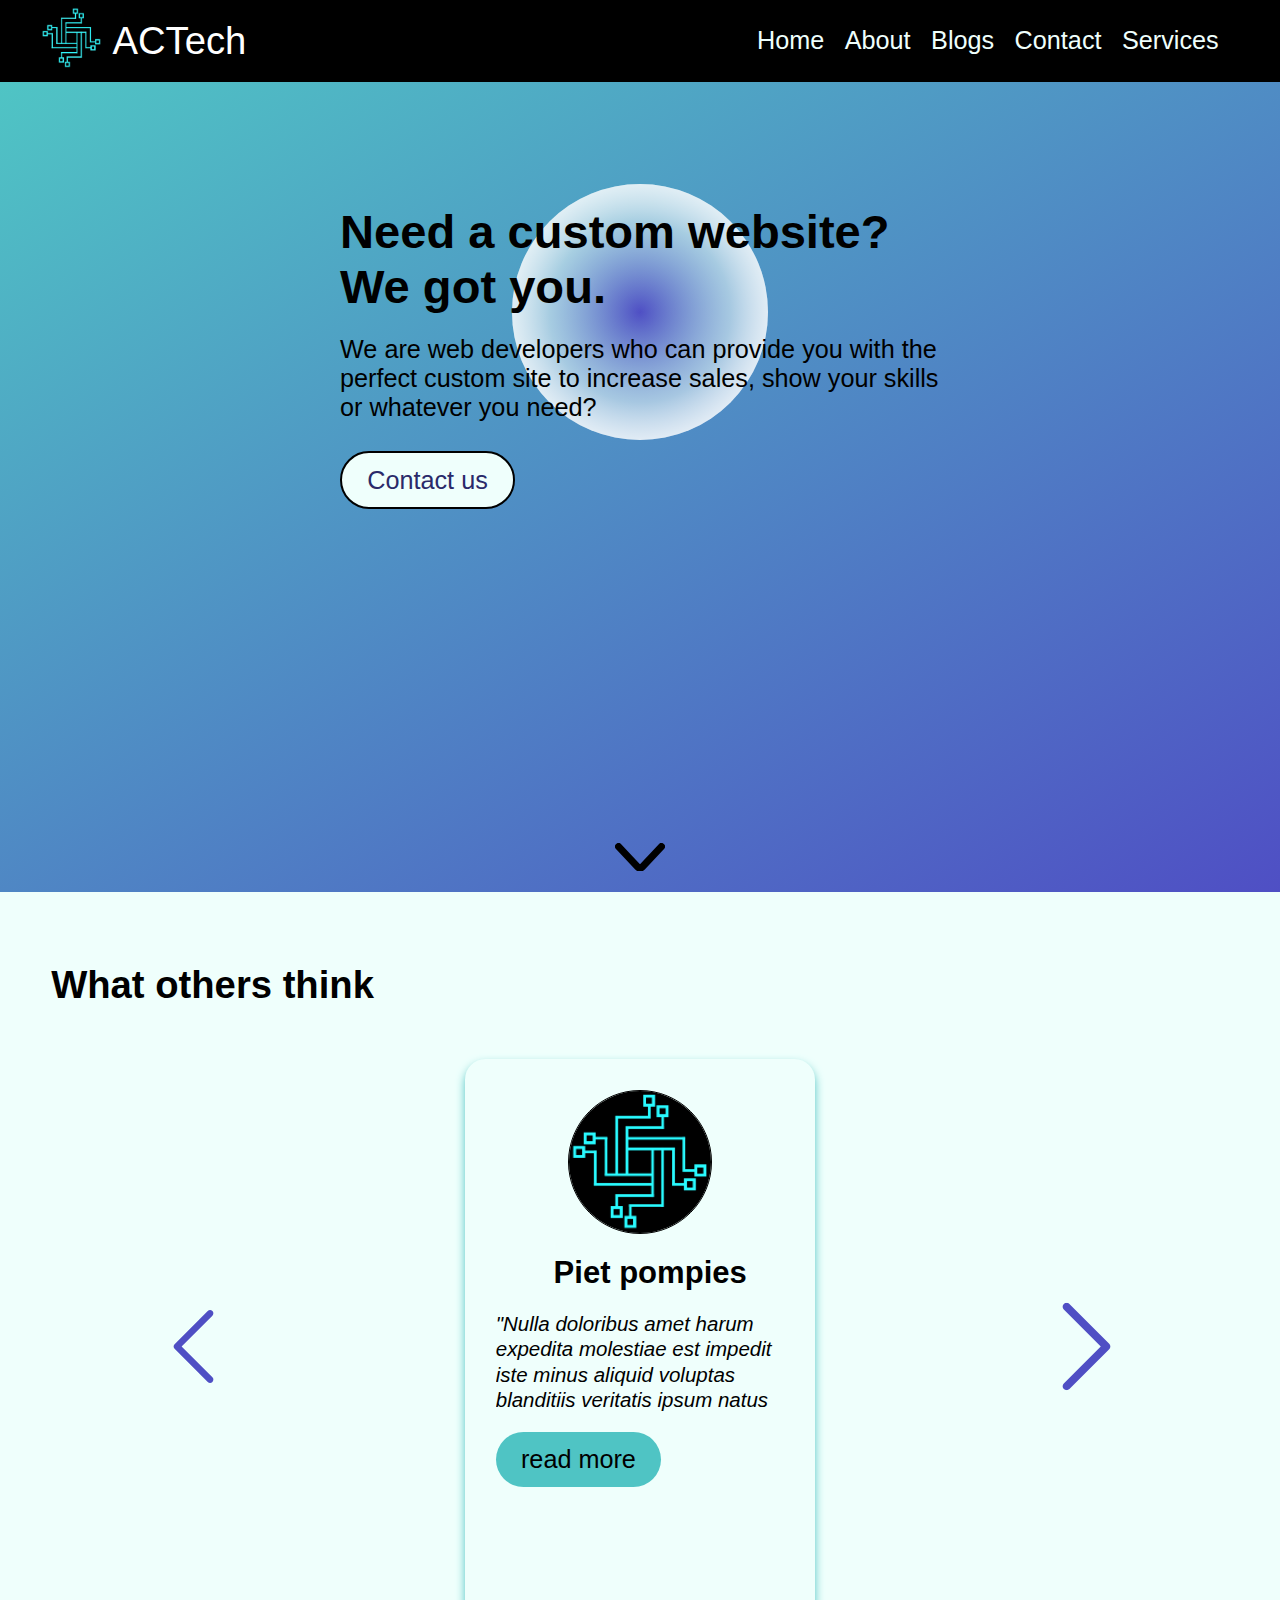
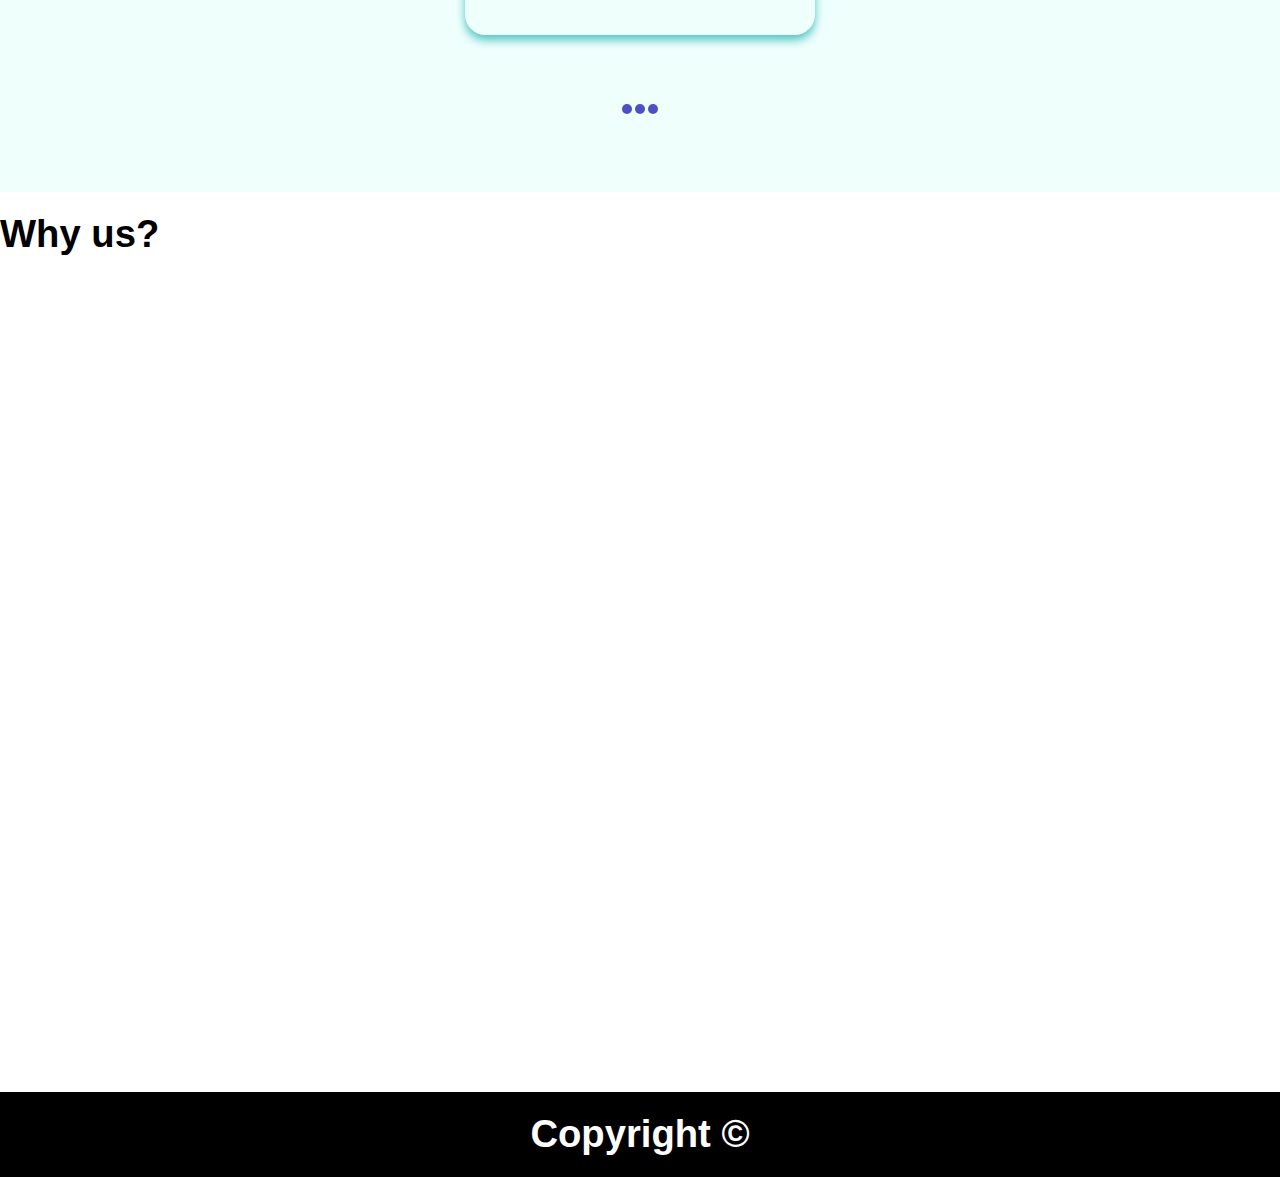
<file: index.html>
<!DOCTYPE html>
<html lang="en">
  <head>
    <meta charset="UTF-8" />
    <meta name="viewport" content="width=device-width, initial-scale=1.0" />
    <title>Home | ACTech</title>

    <!-- general styles and script -->
    <link rel="icon" href="./images/ACTech-logo.png" type="image/x-icon" />
    <link rel="stylesheet" href="./styles/styles.css" />
    <script src="./script/script.js" defer></script>

    <!-- menu-bar -->
    <link rel="stylesheet" href="./styles/menu-bar.css" />
    <script src="./script/menu-bar.js" defer></script>

    <!-- quickNav -->
    <link rel="stylesheet" href="./styles/quickNav.css" />

    <!-- index page -->
    <link rel="stylesheet" href="./styles/index.css" />
    <script src="./script/index.js" defer></script>
  </head>

  <body>
    <nav class="quickNav hide">
      <a href="index.html">
        <div>
          <svg fill="none" viewBox="0 0 20 20">
            <path
              d="m19.707 9.293-2-2-7-7a1 1 0 0 0-1.414 0l-7 7-2 2a1 1 0 0 0 1.414 1.414L2 10.414V18a2 2 0 0 0 2 2h3a1 1 0 0 0 1-1v-4a1 1 0 0 1 1-1h2a1 1 0 0 1 1 1v4a1 1 0 0 0 1 1h3a2 2 0 0 0 2-2v-7.586l.293.293a1 1 0 0 0 1.414-1.414Z"
            />
          </svg>
        </div>
      </a>
      <a href="about.html">
        <div>
          <svg fill="none" viewBox="0 0 448 512">
            <!-- Font Awesome Free 6.4.2 by @fontawesome - https://fontawesome.com License - https://fontawesome.com/license (Commercial License) Copyright 2023 Fonticons, Inc. -->
            <path
              d="M304 128a80 80 0 1 0 -160 0 80 80 0 1 0 160 0zM96 128a128 128 0 1 1 256 0A128 128 0 1 1 96 128zM49.3 464H398.7c-8.9-63.3-63.3-112-129-112H178.3c-65.7 0-120.1 48.7-129 112zM0 482.3C0 383.8 79.8 304 178.3 304h91.4C368.2 304 448 383.8 448 482.3c0 16.4-13.3 29.7-29.7 29.7H29.7C13.3 512 0 498.7 0 482.3z"
            />
          </svg>
        </div>
      </a>
      <a href="blogs.html">
        <div>
          <svg fill="none" viewBox="0 0 576 512">
            <!-- Font Awesome Free 6.4.2 by @fontawesome - https://fontawesome.com License - https://fontawesome.com/license (Commercial License) Copyright 2023 Fonticons, Inc. -->
            <path
              d="M0 64C0 28.7 28.7 0 64 0H224V128c0 17.7 14.3 32 32 32H384V285.7l-86.8 86.8c-10.3 10.3-17.5 23.1-21 37.2l-18.7 74.9c-2.3 9.2-1.8 18.8 1.3 27.5H64c-35.3 0-64-28.7-64-64V64zm384 64H256V0L384 128zM549.8 235.7l14.4 14.4c15.6 15.6 15.6 40.9 0 56.6l-29.4 29.4-71-71 29.4-29.4c15.6-15.6 40.9-15.6 56.6 0zM311.9 417L441.1 287.8l71 71L382.9 487.9c-4.1 4.1-9.2 7-14.9 8.4l-60.1 15c-5.5 1.4-11.2-.2-15.2-4.2s-5.6-9.7-4.2-15.2l15-60.1c1.4-5.6 4.3-10.8 8.4-14.9z"
            />
          </svg>
        </div>
      </a>
      <a href="contact.html">
        <div>
          <!-- Uploaded to: SVG Repo, www.svgrepo.com, Generator: SVG Repo Mixer Tools -->
          <svg viewBox="0 0 24 24">
            <path
              d="M8 11H8.01M12 11H12.01M16 11H16.01M21 20L17.6757 18.3378C17.4237 18.2118 17.2977 18.1488 17.1656 18.1044C17.0484 18.065 16.9277 18.0365 16.8052 18.0193C16.6672 18 16.5263 18 16.2446 18H6.2C5.07989 18 4.51984 18 4.09202 17.782C3.71569 17.5903 3.40973 17.2843 3.21799 16.908C3 16.4802 3 15.9201 3 14.8V7.2C3 6.07989 3 5.51984 3.21799 5.09202C3.40973 4.71569 3.71569 4.40973 4.09202 4.21799C4.51984 4 5.0799 4 6.2 4H17.8C18.9201 4 19.4802 4 19.908 4.21799C20.2843 4.40973 20.5903 4.71569 20.782 5.09202C21 5.51984 21 6.0799 21 7.2V20Z"
              stroke-width="2"
            />
          </svg>
        </div>
      </a>
      <a href="services.html">
        <div>
          <svg xmlns="http://www.w3.org/2000/svg" viewBox="0 0 640 512">
            <!--Font Awesome Free 6.5.1 by @fontawesome - https://fontawesome.com License - https://fontawesome.com/license/free Copyright 2024 Fonticons, Inc.-->
            <path
              d="M384 96V320H64L64 96H384zM64 32C28.7 32 0 60.7 0 96V320c0 35.3 28.7 64 64 64H181.3l-10.7 32H96c-17.7 0-32 14.3-32 32s14.3 32 32 32H352c17.7 0 32-14.3 32-32s-14.3-32-32-32H277.3l-10.7-32H384c35.3 0 64-28.7 64-64V96c0-35.3-28.7-64-64-64H64zm464 0c-26.5 0-48 21.5-48 48V432c0 26.5 21.5 48 48 48h64c26.5 0 48-21.5 48-48V80c0-26.5-21.5-48-48-48H528zm16 64h32c8.8 0 16 7.2 16 16s-7.2 16-16 16H544c-8.8 0-16-7.2-16-16s7.2-16 16-16zm-16 80c0-8.8 7.2-16 16-16h32c8.8 0 16 7.2 16 16s-7.2 16-16 16H544c-8.8 0-16-7.2-16-16zm32 160a32 32 0 1 1 0 64 32 32 0 1 1 0-64z"
            />
          </svg>
        </div>
      </a>
    </nav>

    <header>
      <div class="logo">
        <a href="index.html"
          ><img class="logo-img" src="images/ACTech-logo.png" alt="logo image"
        /></a>
        <div class="logo-text">ACTech</div>
      </div>

      <nav class="nav">
        <ul>
          <li>
            <a href="index.html"> Home </a>
          </li>
          <li>
            <a href="about.html"> About </a>
          </li>
          <li>
            <a href="blogs.html"> Blogs </a>
          </li>
          <li>
            <a href="contact.html"> Contact </a>
          </li>
          <li>
            <a href="services.html"> Services </a>
          </li>
        </ul>
      </nav>

      <nav class="menu">
        <div class="menu-bar">
          <div class="menu-bar-line"></div>
          <div class="menu-bar-line"></div>
          <div class="menu-bar-line"></div>
        </div>

        <ul>
          <li>
            <a href="index.html"> <div>Home</div> </a>
          </li>
          <li>
            <a href="about.html"> <div>About</div> </a>
          </li>
          <li>
            <a href="blogs.html"> <div>Blogs</div> </a>
          </li>
          <li>
            <a href="contact.html"> <div>Contact</div></a>
          </li>
          <li>
            <a href="services.html"> <div>Services</div></a>
          </li>
        </ul>
      </nav>
    </header>

    <section class="main-hero">
      <div class="left-circle circle"></div>
      <div class="right-circle circle"></div>

      <div class="container">
        <h1>
          Need a custom website? <br />
          We got you.
        </h1>

        <p>
          We are web developers who can provide you with the perfect custom site
          to increase sales, show your skills or whatever you need?
        </p>

        <br />
        <a href="contact.html"
          ><div class="link-1 pill" href="contact.html">Contact us</div></a
        >
      </div>

      <svg class="arrow-down" aria-hidden="true" fill="none" viewBox="0 0 14 8">
        <path
          stroke-linecap="round"
          stroke-width="2"
          d="m1 1 5.326 5.7a.909.909 0 0 0 1.348 0L13 1"
        />
      </svg>
    </section>

    <section class="testimonials">
      <h2>What others think</h2>

      <div class="slider">
        <svg
          class="slider-arrow slider-arrow-left"
          viewBox="-33 -33 396.00 396.00"
        >
          <g>
            <path
              d="M250.606,154.389l-150-149.996c-5.857-5.858-15.355-5.858-21.213,0.001 c-5.857,5.858-5.857,15.355,0.001,21.213l139.393,139.39L79.393,304.394c-5.857,5.858-5.857,15.355,0.001,21.213 C82.322,328.536,86.161,330,90,330s7.678-1.464,10.607-4.394l149.999-150.004c2.814-2.813,4.394-6.628,4.394-10.606 C255,161.018,253.42,157.202,250.606,154.389z"
            ></path>
          </g>
        </svg>

        <div class="container">
          <div class="testimonial" data-testimonial-num="0">
            <div class="profile-pic-container">
              <img
                src="./images/ACTech-logo.jpg"
                alt="profile picture"
                class="profile-pic"
              />
            </div>
            <h3 class="fullname">Piet pompies</h3>
            <p class="description">
              "Nulla doloribus amet harum expedita molestiae est impedit iste
              minus aliquid voluptas blanditiis veritatis ipsum natus magnam ut
              vitae."
            </p>
            <button class="read-more pill">read more</button>
          </div>

          <div class="testimonial" data-testimonial-num="1">
            <div class="profile-pic-container">
              <img
                src="./images/ACTech-logo.jpg"
                alt="profile picture"
                class="profile-pic"
              />
            </div>
            <h3 class="fullname">John Doe</h3>
            <p class="description">
              "Nulla doloribus amet harum expedita molestiae est impedit iste
              minus aliquid voluptas blanditiis veritatis ipsum natus magnam ut
              vitae."
            </p>
            <button class="read-more pill">read more</button>
          </div>

          <div class="testimonial" data-testimonial-num="2">
            <div class="profile-pic-container">
              <img
                src="./images/ACTech-logo.jpg"
                alt="profile picture"
                class="profile-pic"
              />
            </div>
            <h3 class="fullname">John Doe</h3>
            <p class="description">
              "Nulla doloribus amet harum expedita molestiae est impedit iste
              minus aliquid voluptas blanditiis veritatis ipsum natus magnam ut
              vitae."
            </p>
            <button class="read-more pill">read more</button>
          </div>
        </div>

        <svg
          class="slider-arrow slider-arrow-right"
          viewBox="0 0 330.00 330.00"
        >
          <g>
            <path
              d="M250.606,154.389l-150-149.996c-5.857-5.858-15.355-5.858-21.213,0.001 c-5.857,5.858-5.857,15.355,0.001,21.213l139.393,139.39L79.393,304.394c-5.857,5.858-5.857,15.355,0.001,21.213 C82.322,328.536,86.161,330,90,330s7.678-1.464,10.607-4.394l149.999-150.004c2.814-2.813,4.394-6.628,4.394-10.606 C255,161.018,253.42,157.202,250.606,154.389z"
            ></path>
          </g>
        </svg>
      </div>

      <div class="dots">
        <div class="dot" data-testimonial-num="0"></div>
        <div class="dot" data-testimonial-num="1"></div>
        <div class="dot" data-testimonial-num="2"></div>
      </div>
    </section>

    <section class="reason">
      <h2>Why us?</h2>
    </section>

    <!-- <section class="projects" id="projects">
      <div class="projects-title-card">
        <h2>Projects</h2>
      </div>

      <div class="projects-container">
        <div class="project"></div>
        <div class="project"></div>
        <div class="project"></div>
        <div class="project"></div>
      </div>
    </section> -->

    <footer class="footer">
      <h2>Copyright &copy;</h2>
    </footer>
  </body>
</html>
</file>
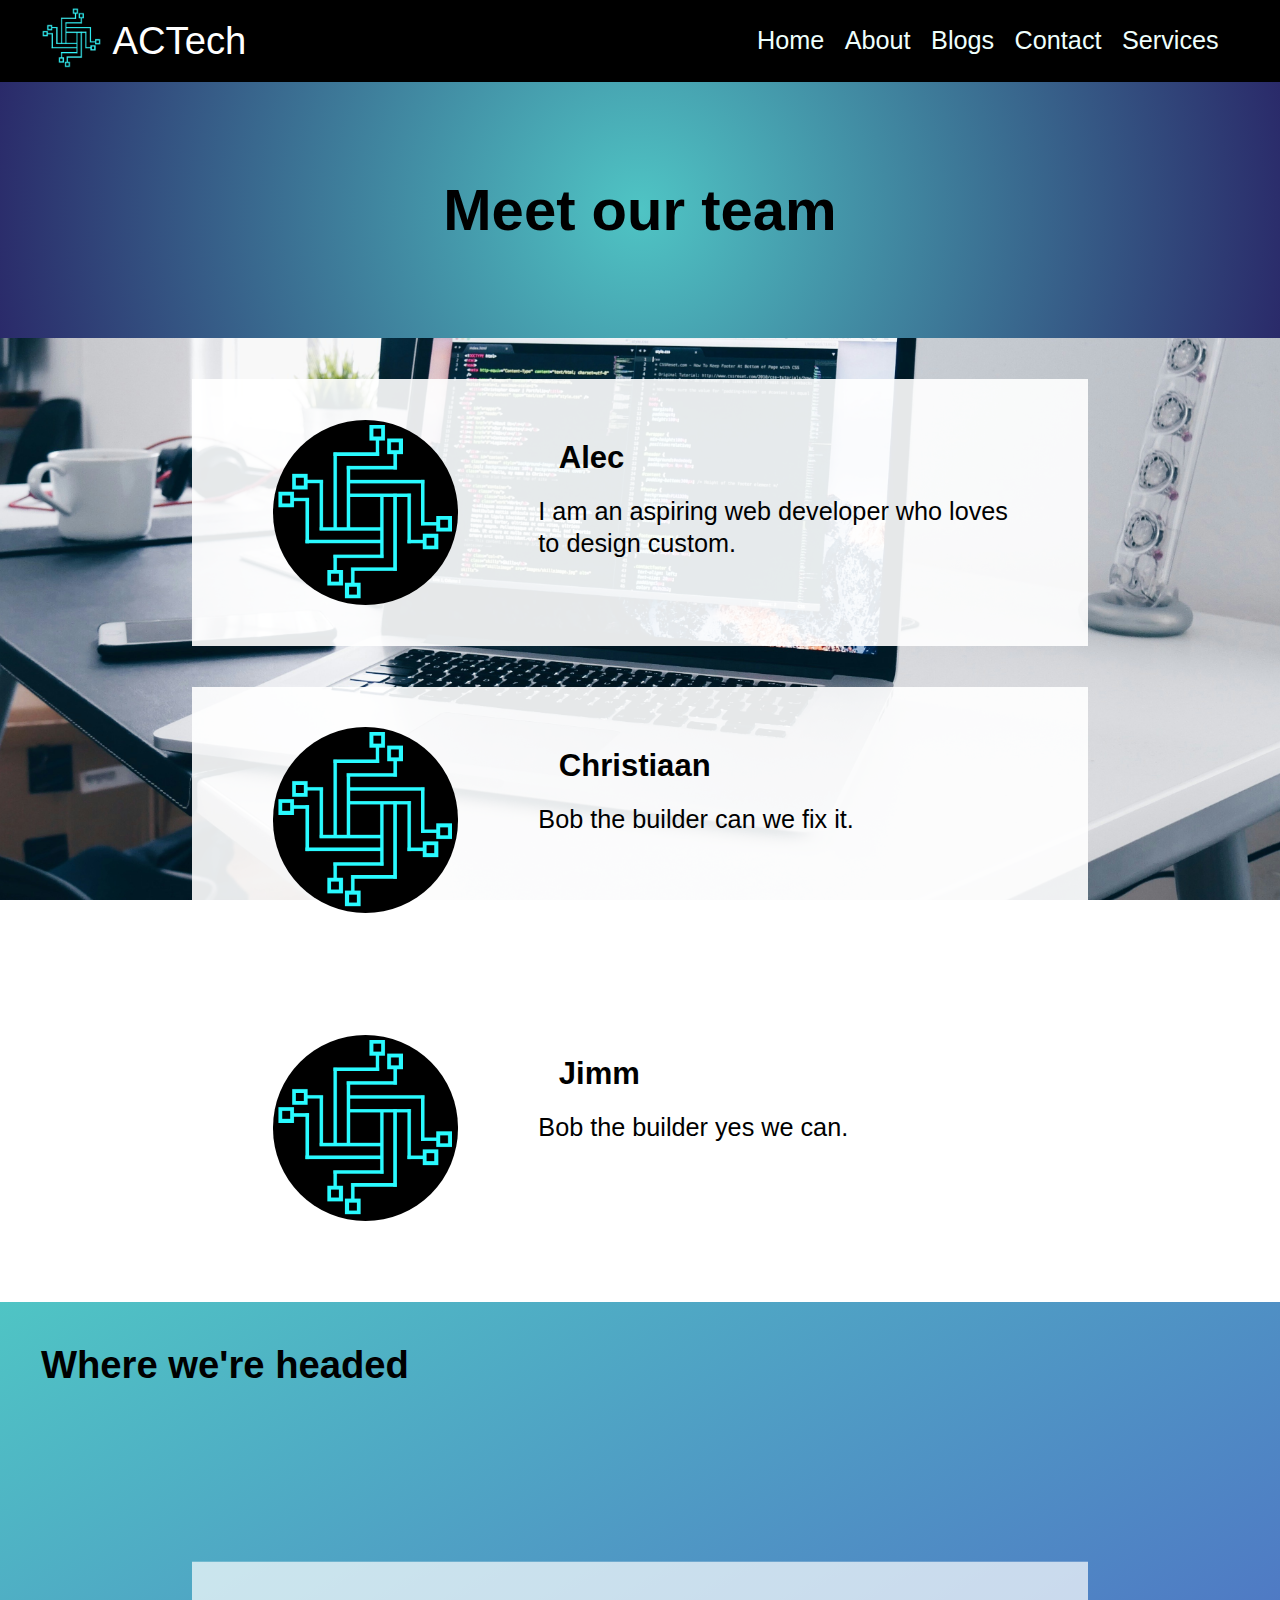
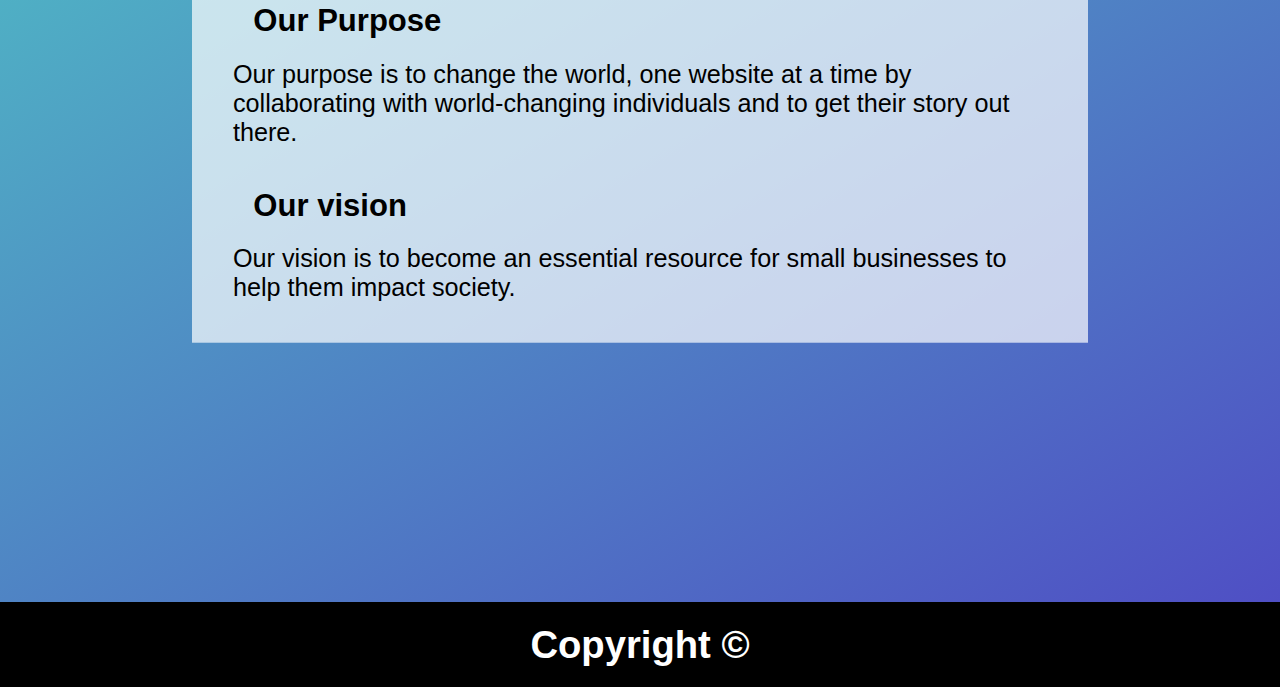
<file: about.html>
<!DOCTYPE html>
<html lang="en">
  <head>
    <meta charset="UTF-8" />
    <meta name="viewport" content="width=device-width, initial-scale=1.0" />
    <title>About us | ACTech</title>

    <!-- general styles and script -->
    <link rel="icon" href="./images/ACTech-logo.png" type="image/x-icon" />
    <link rel="stylesheet" href="styles/styles.css" />
    <script src="script/script.js" defer></script>

    <!-- menu-bar -->
    <link rel="stylesheet" href="/styles/menu-bar.css" />
    <script src="/script/menu-bar.js" defer></script>

    <!-- alt-hero -->
    <link rel="stylesheet" href="./styles/alt-hero.css" />

    <!-- quickNav -->
    <link rel="stylesheet" href="./styles/quickNav.css" />

    <!-- about page -->
    <link rel="stylesheet" href="./styles/about.css" />
    <!-- <script src="./script/about.js" defer></script> -->
  </head>

  <body>
    <nav class="quickNav hide">
      <a href="index.html">
        <div>
          <svg fill="none" viewBox="0 0 20 20">
            <path
              d="m19.707 9.293-2-2-7-7a1 1 0 0 0-1.414 0l-7 7-2 2a1 1 0 0 0 1.414 1.414L2 10.414V18a2 2 0 0 0 2 2h3a1 1 0 0 0 1-1v-4a1 1 0 0 1 1-1h2a1 1 0 0 1 1 1v4a1 1 0 0 0 1 1h3a2 2 0 0 0 2-2v-7.586l.293.293a1 1 0 0 0 1.414-1.414Z"
            />
          </svg>
        </div>
      </a>
      <a href="about.html">
        <div>
          <svg fill="none" viewBox="0 0 448 512">
            <!-- Font Awesome Free 6.4.2 by @fontawesome - https://fontawesome.com License - https://fontawesome.com/license (Commercial License) Copyright 2023 Fonticons, Inc. -->
            <path
              d="M304 128a80 80 0 1 0 -160 0 80 80 0 1 0 160 0zM96 128a128 128 0 1 1 256 0A128 128 0 1 1 96 128zM49.3 464H398.7c-8.9-63.3-63.3-112-129-112H178.3c-65.7 0-120.1 48.7-129 112zM0 482.3C0 383.8 79.8 304 178.3 304h91.4C368.2 304 448 383.8 448 482.3c0 16.4-13.3 29.7-29.7 29.7H29.7C13.3 512 0 498.7 0 482.3z"
            />
          </svg>
        </div>
      </a>
      <a href="blogs.html">
        <div>
          <svg fill="none" viewBox="0 0 576 512">
            <!-- Font Awesome Free 6.4.2 by @fontawesome - https://fontawesome.com License - https://fontawesome.com/license (Commercial License) Copyright 2023 Fonticons, Inc. -->
            <path
              d="M0 64C0 28.7 28.7 0 64 0H224V128c0 17.7 14.3 32 32 32H384V285.7l-86.8 86.8c-10.3 10.3-17.5 23.1-21 37.2l-18.7 74.9c-2.3 9.2-1.8 18.8 1.3 27.5H64c-35.3 0-64-28.7-64-64V64zm384 64H256V0L384 128zM549.8 235.7l14.4 14.4c15.6 15.6 15.6 40.9 0 56.6l-29.4 29.4-71-71 29.4-29.4c15.6-15.6 40.9-15.6 56.6 0zM311.9 417L441.1 287.8l71 71L382.9 487.9c-4.1 4.1-9.2 7-14.9 8.4l-60.1 15c-5.5 1.4-11.2-.2-15.2-4.2s-5.6-9.7-4.2-15.2l15-60.1c1.4-5.6 4.3-10.8 8.4-14.9z"
            />
          </svg>
        </div>
      </a>
      <a href="contact.html">
        <div>
          <!-- Uploaded to: SVG Repo, www.svgrepo.com, Generator: SVG Repo Mixer Tools -->
          <svg viewBox="0 0 24 24">
            <path
              d="M8 11H8.01M12 11H12.01M16 11H16.01M21 20L17.6757 18.3378C17.4237 18.2118 17.2977 18.1488 17.1656 18.1044C17.0484 18.065 16.9277 18.0365 16.8052 18.0193C16.6672 18 16.5263 18 16.2446 18H6.2C5.07989 18 4.51984 18 4.09202 17.782C3.71569 17.5903 3.40973 17.2843 3.21799 16.908C3 16.4802 3 15.9201 3 14.8V7.2C3 6.07989 3 5.51984 3.21799 5.09202C3.40973 4.71569 3.71569 4.40973 4.09202 4.21799C4.51984 4 5.0799 4 6.2 4H17.8C18.9201 4 19.4802 4 19.908 4.21799C20.2843 4.40973 20.5903 4.71569 20.782 5.09202C21 5.51984 21 6.0799 21 7.2V20Z"
              stroke-width="2"
            />
          </svg>
        </div>
      </a>
      <a href="services.html">
        <div>
          <svg xmlns="http://www.w3.org/2000/svg" viewBox="0 0 640 512">
            <!--Font Awesome Free 6.5.1 by @fontawesome - https://fontawesome.com License - https://fontawesome.com/license/free Copyright 2024 Fonticons, Inc.-->
            <path
              d="M384 96V320H64L64 96H384zM64 32C28.7 32 0 60.7 0 96V320c0 35.3 28.7 64 64 64H181.3l-10.7 32H96c-17.7 0-32 14.3-32 32s14.3 32 32 32H352c17.7 0 32-14.3 32-32s-14.3-32-32-32H277.3l-10.7-32H384c35.3 0 64-28.7 64-64V96c0-35.3-28.7-64-64-64H64zm464 0c-26.5 0-48 21.5-48 48V432c0 26.5 21.5 48 48 48h64c26.5 0 48-21.5 48-48V80c0-26.5-21.5-48-48-48H528zm16 64h32c8.8 0 16 7.2 16 16s-7.2 16-16 16H544c-8.8 0-16-7.2-16-16s7.2-16 16-16zm-16 80c0-8.8 7.2-16 16-16h32c8.8 0 16 7.2 16 16s-7.2 16-16 16H544c-8.8 0-16-7.2-16-16zm32 160a32 32 0 1 1 0 64 32 32 0 1 1 0-64z"
            />
          </svg>
        </div>
      </a>
    </nav>

    <header>
      <div class="logo">
        <a href="index.html"
          ><img class="logo-img" src="images/ACTech-logo.png" alt="logo image"
        /></a>
        <div class="logo-text">ACTech</div>
      </div>

      <nav class="nav">
        <ul>
          <li>
            <a href="index.html"> Home </a>
          </li>
          <li>
            <a href="about.html"> About </a>
          </li>
          <li>
            <a href="blogs.html"> Blogs </a>
          </li>
          <li>
            <a href="contact.html"> Contact </a>
          </li>
          <li>
            <a href="services.html"> Services </a>
          </li>
        </ul>
      </nav>

      <nav class="menu">
        <div class="menu-bar">
          <div class="menu-bar-line"></div>
          <div class="menu-bar-line"></div>
          <div class="menu-bar-line"></div>
        </div>

        <ul>
          <li>
            <a href="index.html"> <div>Home</div> </a>
          </li>
          <li>
            <a href="about.html"> <div>About</div> </a>
          </li>
          <li>
            <a href="blogs.html"> <div>Blogs</div> </a>
          </li>
          <li>
            <a href="contact.html"> <div>Contact</div></a>
          </li>
          <li>
            <a href="services.html"> <div>Services</div></a>
          </li>
        </ul>
      </nav>
    </header>

    <section class="alt-hero">
      <h1>Meet our team</h1>
    </section>

    <section class="profiles">
      <div class="profiles-container">
        <div class="profile-item">
          <div class="profile-pic">
            <img src="./images/ACTech-logo.jpg" alt="Profile Picture" />
          </div>

          <div class="profile-text">
            <h3>Alec</h3>
            <p>I am an aspiring web developer who loves to design custom.</p>
          </div>
        </div>
        <div class="profile-item">
          <div class="profile-pic">
            <img src="./images/ACTech-logo.jpg" alt="Profile Picture" />
          </div>

          <div class="profile-text">
            <h3>Christiaan</h3>
            <p>Bob the builder can we fix it.</p>
          </div>
        </div>
        <div class="profile-item">
          <div class="profile-pic">
            <img src="./images/ACTech-logo.jpg" alt="Profile Picture" />
          </div>

          <div class="profile-text">
            <h3>Jimm</h3>
            <p>Bob the builder yes we can.</p>
          </div>
        </div>
      </div>

      <!-- <div class="ball"></div>

      <svg viewBox="0 0 482 372" class="blob1-container">
        <path
          class="profiles-blob-bottom-left"
          d="M116 25C93 9.16323 27 -16 1 17V371H481C481 371 475.635 341.158 469 330C451.56 300.675 425 309 396 282C367 255 361 204 347 178C333 152 325 139 292 129C259 119 252 134 205 107C158 80 139 40.8367 116 25Z"
        />
      </svg> -->
    </section>

    <section class="mission">
      <h2 class="section-header">Where we're headed</h2>

      <div class="container">
        <div class="mission-item">
          <h3>Our Purpose</h3>

          <p>
            Our purpose is to change the world, one website at a time by
            collaborating with world-changing individuals and to get their story
            out there.
          </p>
        </div>

        <div class="mission-item">
          <h3>Our vision</h3>

          <p>
            Our vision is to become an essential resource for small businesses
            to help them impact society.
          </p>
        </div>
      </div>
    </section>

    <footer class="footer">
      <h2>Copyright &copy;</h2>
    </footer>
  </body>
</html>
</file>
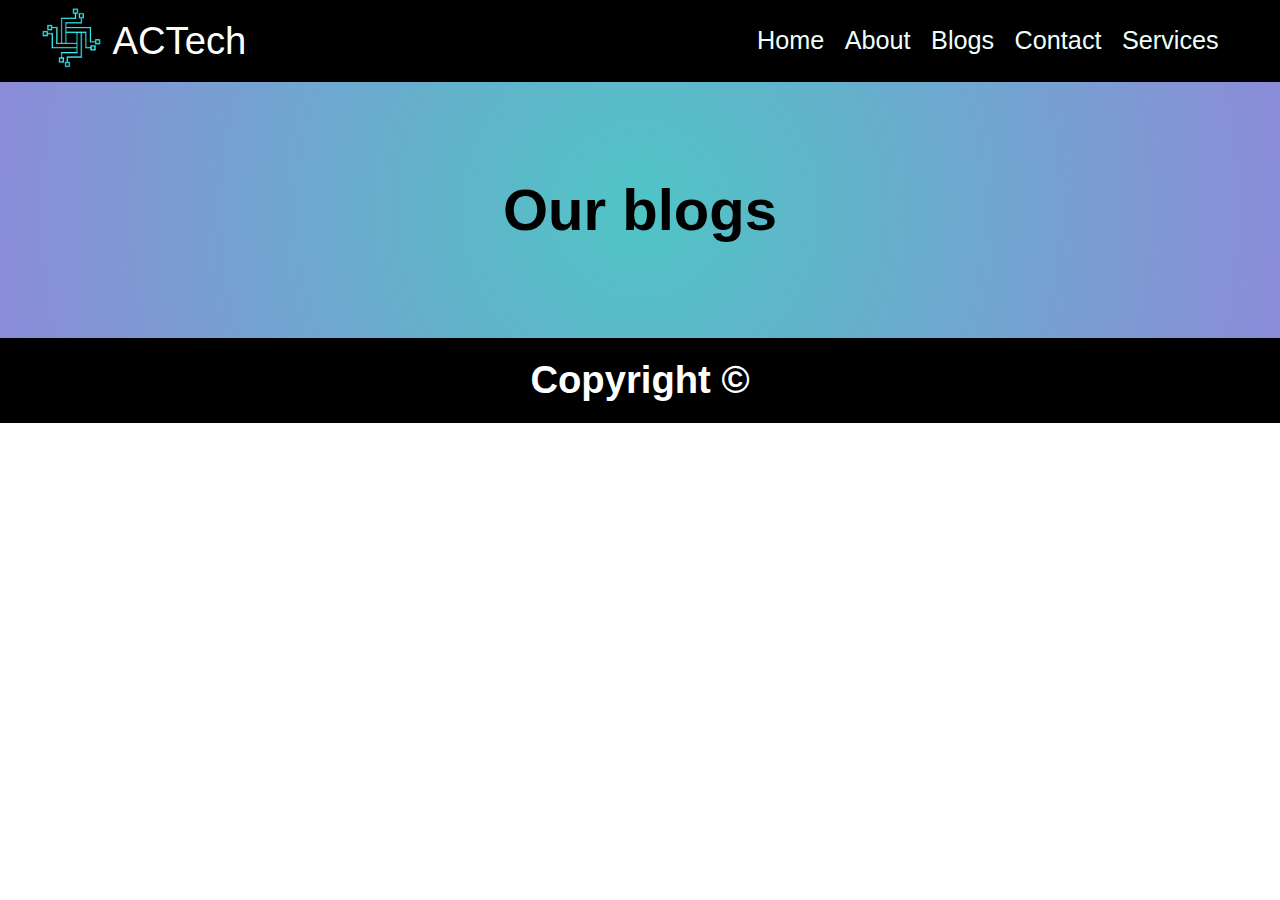
<file: blogs.html>
<!DOCTYPE html>
<html lang="en">
  <head>
    <meta charset="UTF-8" />
    <meta name="viewport" content="width=device-width, initial-scale=1.0" />
    <title>Blogs | ACTech</title>

    <!-- general styles and script -->
    <link rel="icon" href="./images/ACTech-logo.png" type="image/x-icon" />
    <link rel="stylesheet" href="styles/styles.css" />
    <script src="script/script.js" defer></script>

    <!-- menu-bar -->
    <link rel="stylesheet" href="./styles/menu-bar.css" />
    <script src="./script/menu-bar.js" defer></script>

    <!-- alt-hero -->
    <link rel="stylesheet" href="./styles/alt-hero.css" />

    <!-- quickNav -->
    <link rel="stylesheet" href="./styles/quickNav.css" />

    <!-- blogs page -->
    <link rel="stylesheet" href="./styles/blogs.css" />
    <!-- <script src="./script/blogs.js" defer></script> -->
  </head>

  <body>
    <nav class="quickNav hide">
      <a href="index.html">
        <div>
          <svg fill="none" viewBox="0 0 20 20">
            <path
              d="m19.707 9.293-2-2-7-7a1 1 0 0 0-1.414 0l-7 7-2 2a1 1 0 0 0 1.414 1.414L2 10.414V18a2 2 0 0 0 2 2h3a1 1 0 0 0 1-1v-4a1 1 0 0 1 1-1h2a1 1 0 0 1 1 1v4a1 1 0 0 0 1 1h3a2 2 0 0 0 2-2v-7.586l.293.293a1 1 0 0 0 1.414-1.414Z"
            />
          </svg>
        </div>
      </a>
      <a href="about.html">
        <div>
          <svg fill="none" viewBox="0 0 448 512">
            <!-- Font Awesome Free 6.4.2 by @fontawesome - https://fontawesome.com License - https://fontawesome.com/license (Commercial License) Copyright 2023 Fonticons, Inc. -->
            <path
              d="M304 128a80 80 0 1 0 -160 0 80 80 0 1 0 160 0zM96 128a128 128 0 1 1 256 0A128 128 0 1 1 96 128zM49.3 464H398.7c-8.9-63.3-63.3-112-129-112H178.3c-65.7 0-120.1 48.7-129 112zM0 482.3C0 383.8 79.8 304 178.3 304h91.4C368.2 304 448 383.8 448 482.3c0 16.4-13.3 29.7-29.7 29.7H29.7C13.3 512 0 498.7 0 482.3z"
            />
          </svg>
        </div>
      </a>
      <a href="blogs.html">
        <div>
          <svg fill="none" viewBox="0 0 576 512">
            <!-- Font Awesome Free 6.4.2 by @fontawesome - https://fontawesome.com License - https://fontawesome.com/license (Commercial License) Copyright 2023 Fonticons, Inc. -->
            <path
              d="M0 64C0 28.7 28.7 0 64 0H224V128c0 17.7 14.3 32 32 32H384V285.7l-86.8 86.8c-10.3 10.3-17.5 23.1-21 37.2l-18.7 74.9c-2.3 9.2-1.8 18.8 1.3 27.5H64c-35.3 0-64-28.7-64-64V64zm384 64H256V0L384 128zM549.8 235.7l14.4 14.4c15.6 15.6 15.6 40.9 0 56.6l-29.4 29.4-71-71 29.4-29.4c15.6-15.6 40.9-15.6 56.6 0zM311.9 417L441.1 287.8l71 71L382.9 487.9c-4.1 4.1-9.2 7-14.9 8.4l-60.1 15c-5.5 1.4-11.2-.2-15.2-4.2s-5.6-9.7-4.2-15.2l15-60.1c1.4-5.6 4.3-10.8 8.4-14.9z"
            />
          </svg>
        </div>
      </a>
      <a href="contact.html">
        <div>
          <!-- Uploaded to: SVG Repo, www.svgrepo.com, Generator: SVG Repo Mixer Tools -->
          <svg viewBox="0 0 24 24">
            <path
              d="M8 11H8.01M12 11H12.01M16 11H16.01M21 20L17.6757 18.3378C17.4237 18.2118 17.2977 18.1488 17.1656 18.1044C17.0484 18.065 16.9277 18.0365 16.8052 18.0193C16.6672 18 16.5263 18 16.2446 18H6.2C5.07989 18 4.51984 18 4.09202 17.782C3.71569 17.5903 3.40973 17.2843 3.21799 16.908C3 16.4802 3 15.9201 3 14.8V7.2C3 6.07989 3 5.51984 3.21799 5.09202C3.40973 4.71569 3.71569 4.40973 4.09202 4.21799C4.51984 4 5.0799 4 6.2 4H17.8C18.9201 4 19.4802 4 19.908 4.21799C20.2843 4.40973 20.5903 4.71569 20.782 5.09202C21 5.51984 21 6.0799 21 7.2V20Z"
              stroke-width="2"
            />
          </svg>
        </div>
      </a>
      <a href="services.html">
        <div>
          <svg xmlns="http://www.w3.org/2000/svg" viewBox="0 0 640 512">
            <!--Font Awesome Free 6.5.1 by @fontawesome - https://fontawesome.com License - https://fontawesome.com/license/free Copyright 2024 Fonticons, Inc.-->
            <path
              d="M384 96V320H64L64 96H384zM64 32C28.7 32 0 60.7 0 96V320c0 35.3 28.7 64 64 64H181.3l-10.7 32H96c-17.7 0-32 14.3-32 32s14.3 32 32 32H352c17.7 0 32-14.3 32-32s-14.3-32-32-32H277.3l-10.7-32H384c35.3 0 64-28.7 64-64V96c0-35.3-28.7-64-64-64H64zm464 0c-26.5 0-48 21.5-48 48V432c0 26.5 21.5 48 48 48h64c26.5 0 48-21.5 48-48V80c0-26.5-21.5-48-48-48H528zm16 64h32c8.8 0 16 7.2 16 16s-7.2 16-16 16H544c-8.8 0-16-7.2-16-16s7.2-16 16-16zm-16 80c0-8.8 7.2-16 16-16h32c8.8 0 16 7.2 16 16s-7.2 16-16 16H544c-8.8 0-16-7.2-16-16zm32 160a32 32 0 1 1 0 64 32 32 0 1 1 0-64z"
            />
          </svg>
        </div>
      </a>
    </nav>

    <header>
      <div class="logo">
        <a href="index.html"
          ><img class="logo-img" src="images/ACTech-logo.png" alt="logo image"
        /></a>
        <div class="logo-text">ACTech</div>
      </div>

      <nav class="nav">
        <ul>
          <li>
            <a href="index.html"> Home </a>
          </li>
          <li>
            <a href="about.html"> About </a>
          </li>
          <li>
            <a href="blogs.html"> Blogs </a>
          </li>
          <li>
            <a href="contact.html"> Contact </a>
          </li>
          <li>
            <a href="services.html"> Services </a>
          </li>
        </ul>
      </nav>

      <nav class="menu">
        <div class="menu-bar">
          <div class="menu-bar-line"></div>
          <div class="menu-bar-line"></div>
          <div class="menu-bar-line"></div>
        </div>

        <ul>
          <li>
            <a href="index.html"> <div>Home</div> </a>
          </li>
          <li>
            <a href="about.html"> <div>About</div> </a>
          </li>
          <li>
            <a href="blogs.html"> <div>Blogs</div> </a>
          </li>
          <li>
            <a href="contact.html"> <div>Contact</div></a>
          </li>
          <li>
            <a href="services.html"> <div>Services</div></a>
          </li>
        </ul>
      </nav>
    </header>

    <section class="alt-hero">
      <h1>Our blogs</h1>
    </section>

    <footer class="footer">
      <h2>Copyright &copy;</h2>
    </footer>
  </body>
</html>
</file>
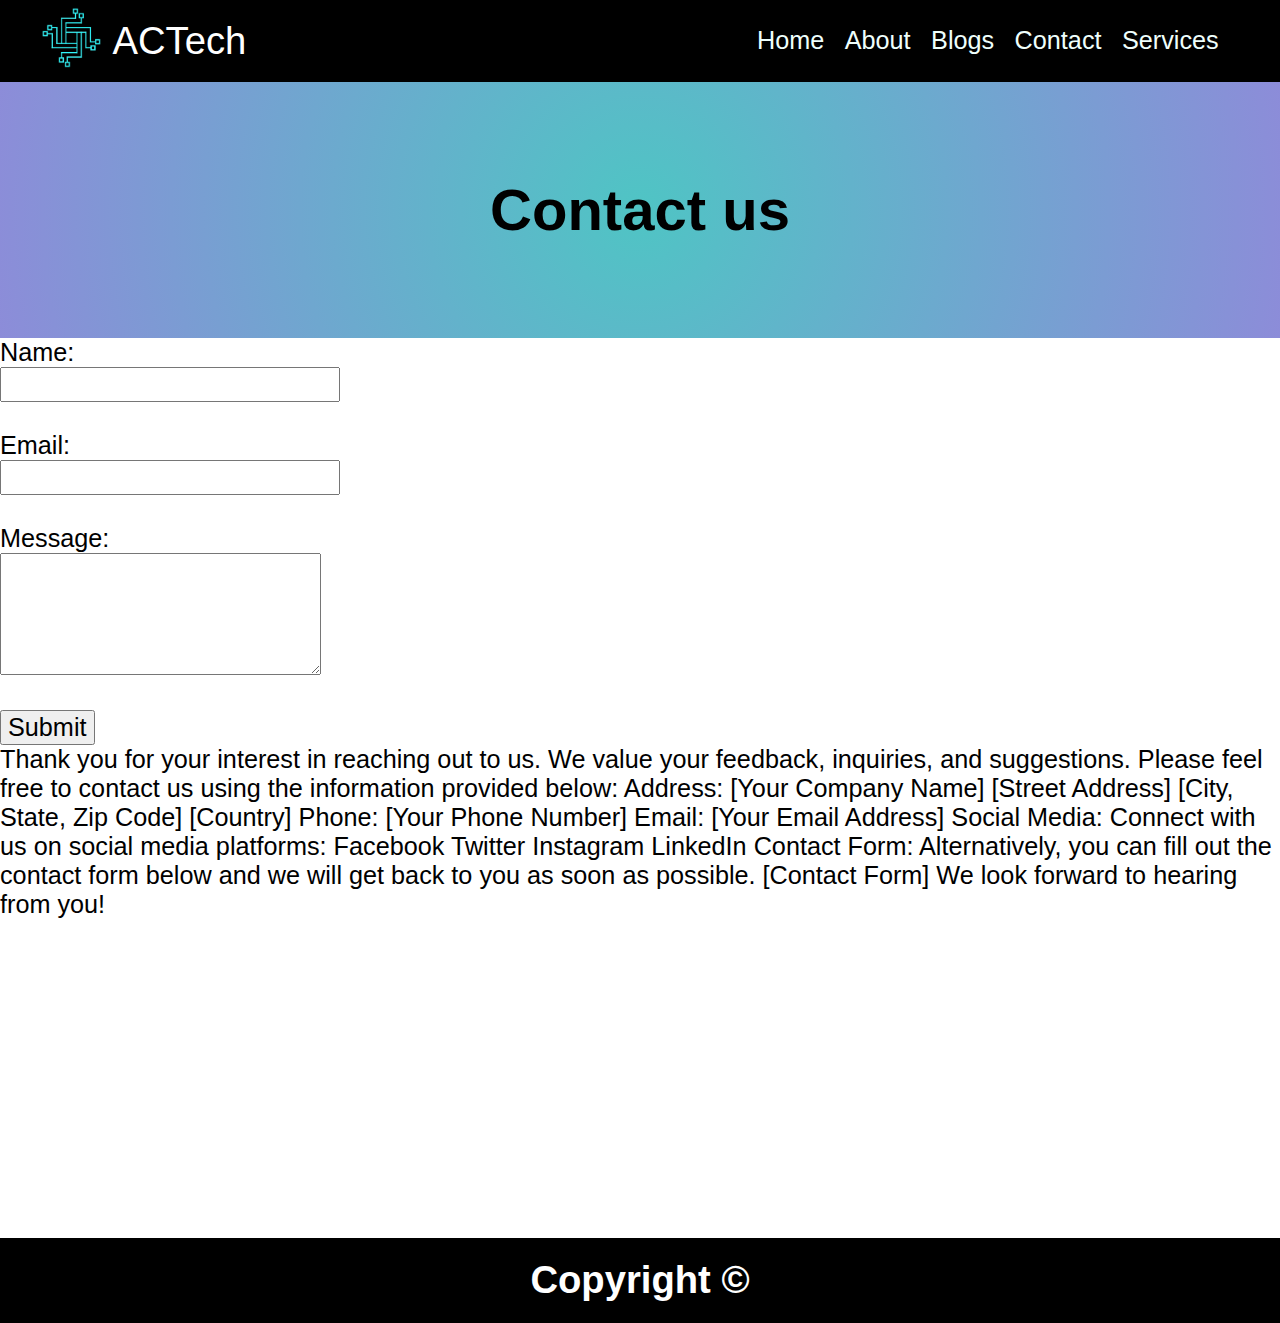
<file: contact.html>
<!DOCTYPE html>
<html lang="en">
  <head>
    <meta charset="UTF-8" />
    <meta name="viewport" content="width=device-width, initial-scale=1.0" />
    <title>Contact us | ACTech</title>

    <!-- general styles and script -->
    <link rel="icon" href="./images/ACTech-logo.png" type="image/x-icon" />
    <link rel="stylesheet" href="styles/styles.css" />
    <script src="script/script.js" defer></script>

    <!-- menu-bar -->
    <link rel="stylesheet" href="/styles/menu-bar.css" />
    <script src="/script/menu-bar.js" defer></script>

    <!-- alt-hero -->
    <link rel="stylesheet" href="./styles/alt-hero.css" />

    <!-- quickNav -->
    <link rel="stylesheet" href="./styles/quickNav.css" />

    <!-- contact page -->
    <link rel="stylesheet" href="./styles/contact.css" />
    <!-- <script src="./script/contact.js" defer></script> -->
  </head>

  <body>
    <!-- <?php
      // Check if the form is submitted
      if ($_SERVER["REQUEST_METHOD"] == "POST") {
        // Retrieve form data
        $name = $_POST['name'];
        $email = $_POST['email'];
        $message = $_POST['message'];
        
        // Validate email
        if (!filter_var($email, FILTER_VALIDATE_EMAIL)) {
            echo "Invalid email format";
            exit; // Stop further execution
        }
        
        // Construct email message
        $to = "your@email.com"; // Change this to your email address
        $subject = "New Contact Form Submission";
        $email_body = "Name: $name\nEmail:
        $email\nMessage: $message";
        $headers = "From: $email";
        
        // Send email
        if (mail($to, $subject, $email_body, $headers)) {
            echo "Thank you for your message. We will get back to you shortly!";
        } else {
            echo "Oops! Something went wrong. Please try again later.";
        }
      } else {
          // If the form is not submitted, redirect back to the contact page
          header("Location: contact.php");
      }
    ?> -->

    <nav class="quickNav hide">
      <a href="index.html">
        <div>
          <svg fill="none" viewBox="0 0 20 20">
            <path
              d="m19.707 9.293-2-2-7-7a1 1 0 0 0-1.414 0l-7 7-2 2a1 1 0 0 0 1.414 1.414L2 10.414V18a2 2 0 0 0 2 2h3a1 1 0 0 0 1-1v-4a1 1 0 0 1 1-1h2a1 1 0 0 1 1 1v4a1 1 0 0 0 1 1h3a2 2 0 0 0 2-2v-7.586l.293.293a1 1 0 0 0 1.414-1.414Z"
            />
          </svg>
        </div>
      </a>
      <a href="about.html">
        <div>
          <svg fill="none" viewBox="0 0 448 512">
            <!-- Font Awesome Free 6.4.2 by @fontawesome - https://fontawesome.com License - https://fontawesome.com/license (Commercial License) Copyright 2023 Fonticons, Inc. -->
            <path
              d="M304 128a80 80 0 1 0 -160 0 80 80 0 1 0 160 0zM96 128a128 128 0 1 1 256 0A128 128 0 1 1 96 128zM49.3 464H398.7c-8.9-63.3-63.3-112-129-112H178.3c-65.7 0-120.1 48.7-129 112zM0 482.3C0 383.8 79.8 304 178.3 304h91.4C368.2 304 448 383.8 448 482.3c0 16.4-13.3 29.7-29.7 29.7H29.7C13.3 512 0 498.7 0 482.3z"
            />
          </svg>
        </div>
      </a>
      <a href="blogs.html">
        <div>
          <svg fill="none" viewBox="0 0 576 512">
            <!-- Font Awesome Free 6.4.2 by @fontawesome - https://fontawesome.com License - https://fontawesome.com/license (Commercial License) Copyright 2023 Fonticons, Inc. -->
            <path
              d="M0 64C0 28.7 28.7 0 64 0H224V128c0 17.7 14.3 32 32 32H384V285.7l-86.8 86.8c-10.3 10.3-17.5 23.1-21 37.2l-18.7 74.9c-2.3 9.2-1.8 18.8 1.3 27.5H64c-35.3 0-64-28.7-64-64V64zm384 64H256V0L384 128zM549.8 235.7l14.4 14.4c15.6 15.6 15.6 40.9 0 56.6l-29.4 29.4-71-71 29.4-29.4c15.6-15.6 40.9-15.6 56.6 0zM311.9 417L441.1 287.8l71 71L382.9 487.9c-4.1 4.1-9.2 7-14.9 8.4l-60.1 15c-5.5 1.4-11.2-.2-15.2-4.2s-5.6-9.7-4.2-15.2l15-60.1c1.4-5.6 4.3-10.8 8.4-14.9z"
            />
          </svg>
        </div>
      </a>
      <a href="contact.html">
        <div>
          <!-- Uploaded to: SVG Repo, www.svgrepo.com, Generator: SVG Repo Mixer Tools -->
          <svg viewBox="0 0 24 24">
            <path
              d="M8 11H8.01M12 11H12.01M16 11H16.01M21 20L17.6757 18.3378C17.4237 18.2118 17.2977 18.1488 17.1656 18.1044C17.0484 18.065 16.9277 18.0365 16.8052 18.0193C16.6672 18 16.5263 18 16.2446 18H6.2C5.07989 18 4.51984 18 4.09202 17.782C3.71569 17.5903 3.40973 17.2843 3.21799 16.908C3 16.4802 3 15.9201 3 14.8V7.2C3 6.07989 3 5.51984 3.21799 5.09202C3.40973 4.71569 3.71569 4.40973 4.09202 4.21799C4.51984 4 5.0799 4 6.2 4H17.8C18.9201 4 19.4802 4 19.908 4.21799C20.2843 4.40973 20.5903 4.71569 20.782 5.09202C21 5.51984 21 6.0799 21 7.2V20Z"
              stroke-width="2"
            />
          </svg>
        </div>
      </a>
      <a href="services.html">
        <div>
          <svg xmlns="http://www.w3.org/2000/svg" viewBox="0 0 640 512">
            <!--Font Awesome Free 6.5.1 by @fontawesome - https://fontawesome.com License - https://fontawesome.com/license/free Copyright 2024 Fonticons, Inc.-->
            <path
              d="M384 96V320H64L64 96H384zM64 32C28.7 32 0 60.7 0 96V320c0 35.3 28.7 64 64 64H181.3l-10.7 32H96c-17.7 0-32 14.3-32 32s14.3 32 32 32H352c17.7 0 32-14.3 32-32s-14.3-32-32-32H277.3l-10.7-32H384c35.3 0 64-28.7 64-64V96c0-35.3-28.7-64-64-64H64zm464 0c-26.5 0-48 21.5-48 48V432c0 26.5 21.5 48 48 48h64c26.5 0 48-21.5 48-48V80c0-26.5-21.5-48-48-48H528zm16 64h32c8.8 0 16 7.2 16 16s-7.2 16-16 16H544c-8.8 0-16-7.2-16-16s7.2-16 16-16zm-16 80c0-8.8 7.2-16 16-16h32c8.8 0 16 7.2 16 16s-7.2 16-16 16H544c-8.8 0-16-7.2-16-16zm32 160a32 32 0 1 1 0 64 32 32 0 1 1 0-64z"
            />
          </svg>
        </div>
      </a>
    </nav>

    <header>
      <div class="logo">
        <a href="index.html"
          ><img class="logo-img" src="images/ACTech-logo.png" alt="logo image"
        /></a>
        <div class="logo-text">ACTech</div>
      </div>

      <nav class="nav">
        <ul>
          <li>
            <a href="index.html"> Home </a>
          </li>
          <li>
            <a href="about.html"> About </a>
          </li>
          <li>
            <a href="blogs.html"> Blogs </a>
          </li>
          <li>
            <a href="contact.html"> Contact </a>
          </li>
          <li>
            <a href="services.html"> Services </a>
          </li>
        </ul>
      </nav>

      <nav class="menu">
        <div class="menu-bar">
          <div class="menu-bar-line"></div>
          <div class="menu-bar-line"></div>
          <div class="menu-bar-line"></div>
        </div>

        <ul>
          <li>
            <a href="index.html"> <div>Home</div> </a>
          </li>
          <li>
            <a href="about.html"> <div>About</div> </a>
          </li>
          <li>
            <a href="blogs.html"> <div>Blogs</div> </a>
          </li>
          <li>
            <a href="contact.html"> <div>Contact</div></a>
          </li>
          <li>
            <a href="services.html"> <div>Services</div></a>
          </li>
        </ul>
      </nav>
    </header>

    <section class="alt-hero">
      <h1>Contact us</h1>
    </section>

    <section class="contact">
      <form action="submit_contact_form.php" method="post">
        <label for="name">Name:</label><br />
        <input type="text" id="name" name="name" required /><br /><br />

        <label for="email">Email:</label><br />
        <input type="email" id="email" name="email" required /><br /><br />

        <label for="message">Message:</label><br />
        <textarea id="message" name="message" rows="4" required></textarea
        ><br /><br />

        <input type="submit" value="Submit" />
      </form>

      Thank you for your interest in reaching out to us. We value your feedback,
      inquiries, and suggestions. Please feel free to contact us using the
      information provided below: Address: [Your Company Name] [Street Address]
      [City, State, Zip Code] [Country] Phone: [Your Phone Number] Email: [Your
      Email Address] Social Media: Connect with us on social media platforms:
      Facebook Twitter Instagram LinkedIn Contact Form: Alternatively, you can
      fill out the contact form below and we will get back to you as soon as
      possible. [Contact Form] We look forward to hearing from you!
    </section>

    <script>
      window.open("mailto:test@example.com");
    </script>

    <footer class="footer">
      <h2>Copyright &copy;</h2>
    </footer>
  </body>
</html>
</file>
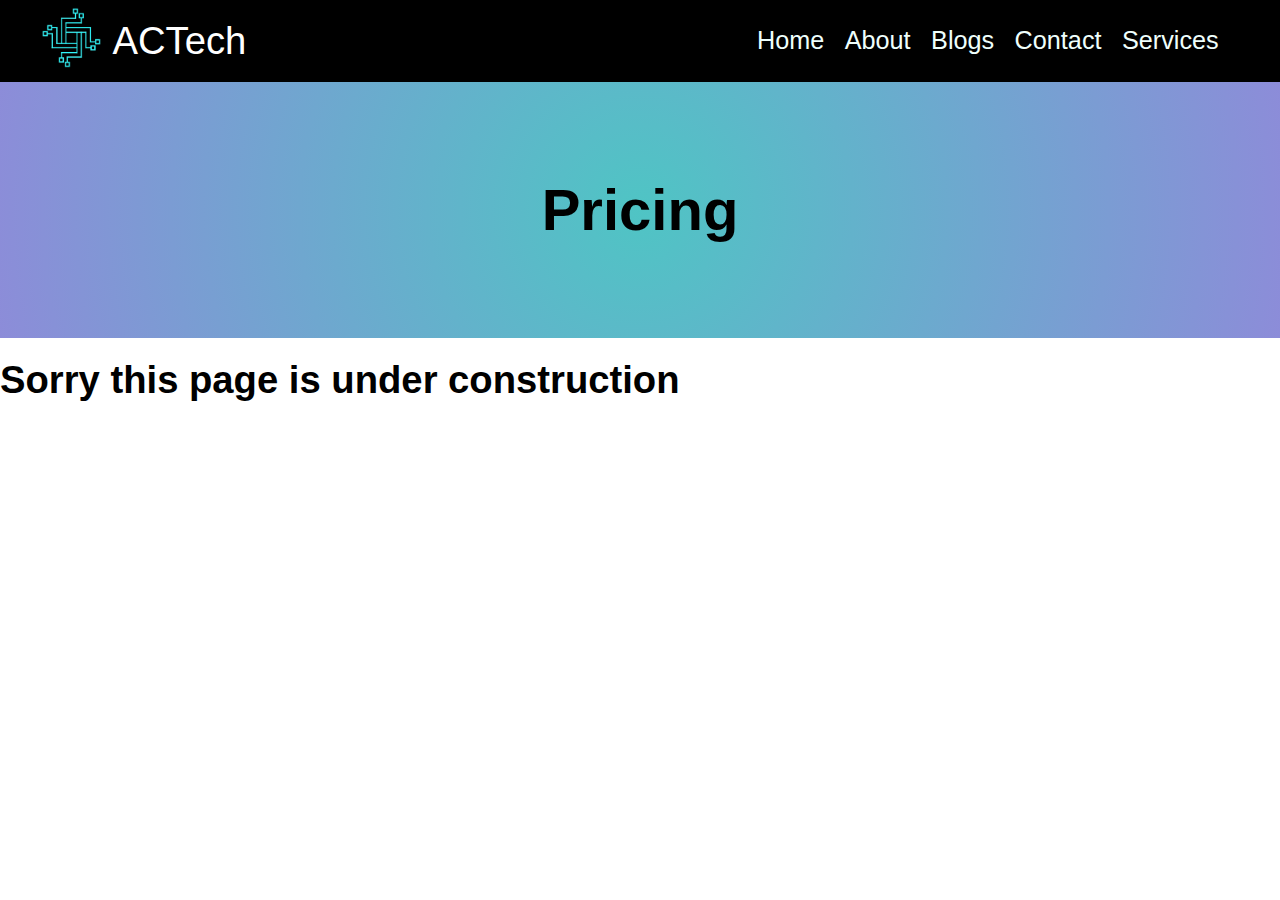
<file: pricing.html>
<!DOCTYPE html>
<html lang="en">
  <head>
    <meta charset="UTF-8" />
    <meta name="viewport" content="width=device-width, initial-scale=1.0" />
    <title>Pricing | ACTech</title>

    <!-- general styles and script -->
    <link rel="icon" href="./images/ACTech-logo.png" type="image/x-icon" />
    <link rel="stylesheet" href="styles/styles.css" />
    <script src="script/script.js" defer></script>

    <!-- menu-bar -->
    <link rel="stylesheet" href="./styles/menu-bar.css" />
    <script src="./script/menu-bar.js" defer></script>

    <!-- alt-hero -->
    <link rel="stylesheet" href="./styles/alt-hero.css" />

    <!-- quickNav -->
    <link rel="stylesheet" href="./styles/quickNav.css" />

    <!-- blogs page -->
    <link rel="stylesheet" href="./styles/blogs.css" />
    <!-- <script src="./script/blogs.js" defer></script> -->
  </head>

  <body>
    <nav class="quickNav hide">
      <a href="index.html">
        <div>
          <svg fill="none" viewBox="0 0 20 20">
            <path
              d="m19.707 9.293-2-2-7-7a1 1 0 0 0-1.414 0l-7 7-2 2a1 1 0 0 0 1.414 1.414L2 10.414V18a2 2 0 0 0 2 2h3a1 1 0 0 0 1-1v-4a1 1 0 0 1 1-1h2a1 1 0 0 1 1 1v4a1 1 0 0 0 1 1h3a2 2 0 0 0 2-2v-7.586l.293.293a1 1 0 0 0 1.414-1.414Z"
            />
          </svg>
        </div>
      </a>
      <a href="about.html">
        <div>
          <svg fill="none" viewBox="0 0 448 512">
            <!-- Font Awesome Free 6.4.2 by @fontawesome - https://fontawesome.com License - https://fontawesome.com/license (Commercial License) Copyright 2023 Fonticons, Inc. -->
            <path
              d="M304 128a80 80 0 1 0 -160 0 80 80 0 1 0 160 0zM96 128a128 128 0 1 1 256 0A128 128 0 1 1 96 128zM49.3 464H398.7c-8.9-63.3-63.3-112-129-112H178.3c-65.7 0-120.1 48.7-129 112zM0 482.3C0 383.8 79.8 304 178.3 304h91.4C368.2 304 448 383.8 448 482.3c0 16.4-13.3 29.7-29.7 29.7H29.7C13.3 512 0 498.7 0 482.3z"
            />
          </svg>
        </div>
      </a>
      <a href="blogs.html">
        <div>
          <svg fill="none" viewBox="0 0 576 512">
            <!-- Font Awesome Free 6.4.2 by @fontawesome - https://fontawesome.com License - https://fontawesome.com/license (Commercial License) Copyright 2023 Fonticons, Inc. -->
            <path
              d="M0 64C0 28.7 28.7 0 64 0H224V128c0 17.7 14.3 32 32 32H384V285.7l-86.8 86.8c-10.3 10.3-17.5 23.1-21 37.2l-18.7 74.9c-2.3 9.2-1.8 18.8 1.3 27.5H64c-35.3 0-64-28.7-64-64V64zm384 64H256V0L384 128zM549.8 235.7l14.4 14.4c15.6 15.6 15.6 40.9 0 56.6l-29.4 29.4-71-71 29.4-29.4c15.6-15.6 40.9-15.6 56.6 0zM311.9 417L441.1 287.8l71 71L382.9 487.9c-4.1 4.1-9.2 7-14.9 8.4l-60.1 15c-5.5 1.4-11.2-.2-15.2-4.2s-5.6-9.7-4.2-15.2l15-60.1c1.4-5.6 4.3-10.8 8.4-14.9z"
            />
          </svg>
        </div>
      </a>
      <a href="contact.html">
        <div>
          <!-- Uploaded to: SVG Repo, www.svgrepo.com, Generator: SVG Repo Mixer Tools -->
          <svg viewBox="0 0 24 24">
            <path
              d="M8 11H8.01M12 11H12.01M16 11H16.01M21 20L17.6757 18.3378C17.4237 18.2118 17.2977 18.1488 17.1656 18.1044C17.0484 18.065 16.9277 18.0365 16.8052 18.0193C16.6672 18 16.5263 18 16.2446 18H6.2C5.07989 18 4.51984 18 4.09202 17.782C3.71569 17.5903 3.40973 17.2843 3.21799 16.908C3 16.4802 3 15.9201 3 14.8V7.2C3 6.07989 3 5.51984 3.21799 5.09202C3.40973 4.71569 3.71569 4.40973 4.09202 4.21799C4.51984 4 5.0799 4 6.2 4H17.8C18.9201 4 19.4802 4 19.908 4.21799C20.2843 4.40973 20.5903 4.71569 20.782 5.09202C21 5.51984 21 6.0799 21 7.2V20Z"
              stroke-width="2"
            />
          </svg>
        </div>
      </a>
      <a href="services.html">
        <div>
          <svg xmlns="http://www.w3.org/2000/svg" viewBox="0 0 640 512">
            <!--Font Awesome Free 6.5.1 by @fontawesome - https://fontawesome.com License - https://fontawesome.com/license/free Copyright 2024 Fonticons, Inc.-->
            <path
              d="M384 96V320H64L64 96H384zM64 32C28.7 32 0 60.7 0 96V320c0 35.3 28.7 64 64 64H181.3l-10.7 32H96c-17.7 0-32 14.3-32 32s14.3 32 32 32H352c17.7 0 32-14.3 32-32s-14.3-32-32-32H277.3l-10.7-32H384c35.3 0 64-28.7 64-64V96c0-35.3-28.7-64-64-64H64zm464 0c-26.5 0-48 21.5-48 48V432c0 26.5 21.5 48 48 48h64c26.5 0 48-21.5 48-48V80c0-26.5-21.5-48-48-48H528zm16 64h32c8.8 0 16 7.2 16 16s-7.2 16-16 16H544c-8.8 0-16-7.2-16-16s7.2-16 16-16zm-16 80c0-8.8 7.2-16 16-16h32c8.8 0 16 7.2 16 16s-7.2 16-16 16H544c-8.8 0-16-7.2-16-16zm32 160a32 32 0 1 1 0 64 32 32 0 1 1 0-64z"
            />
          </svg>
        </div>
      </a>
    </nav>

    <header>
      <div class="logo">
        <a href="index.html"
          ><img class="logo-img" src="images/ACTech-logo.png" alt="logo image"
        /></a>
        <div class="logo-text">ACTech</div>
      </div>

      <nav class="nav">
        <ul>
          <li>
            <a href="index.html"> Home </a>
          </li>
          <li>
            <a href="about.html"> About </a>
          </li>
          <li>
            <a href="blogs.html"> Blogs </a>
          </li>
          <li>
            <a href="contact.html"> Contact </a>
          </li>
          <li>
            <a href="services.html"> Services </a>
          </li>
        </ul>
      </nav>

      <nav class="menu">
        <div class="menu-bar">
          <div class="menu-bar-line"></div>
          <div class="menu-bar-line"></div>
          <div class="menu-bar-line"></div>
        </div>

        <ul>
          <li>
            <a href="index.html"> <div>Home</div> </a>
          </li>
          <li>
            <a href="about.html"> <div>About</div> </a>
          </li>
          <li>
            <a href="blogs.html"> <div>Blogs</div> </a>
          </li>
          <li>
            <a href="contact.html"> <div>Contact</div></a>
          </li>
          <li>
            <a href="services.html"> <div>Services</div></a>
          </li>
        </ul>
      </nav>
    </header>

    <section class="alt-hero">
      <h1>Pricing</h1>
    </section>

    <h2>Sorry this page is under construction</h2>
    <!-- <footer class="footer">
      <h2>Copyright &copy;</h2>
    </footer> -->
  </body>
</html>
</file>
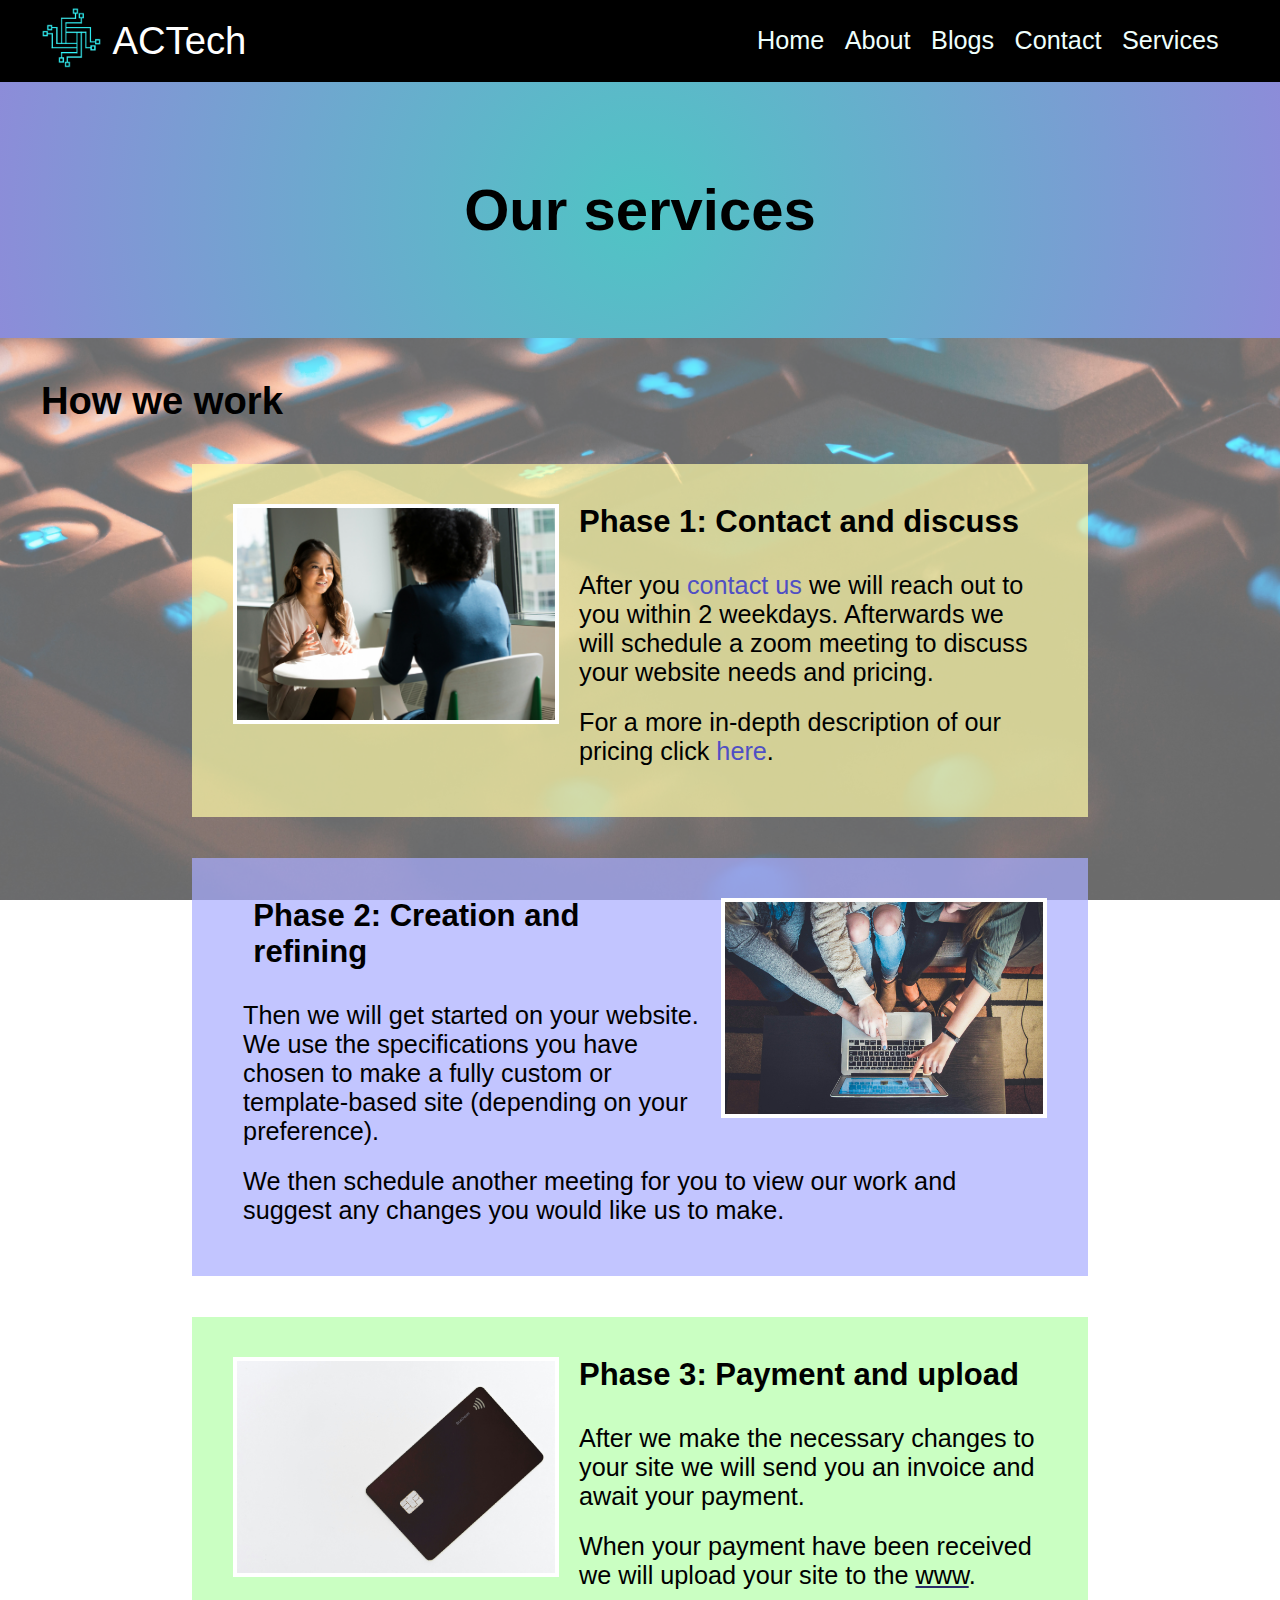
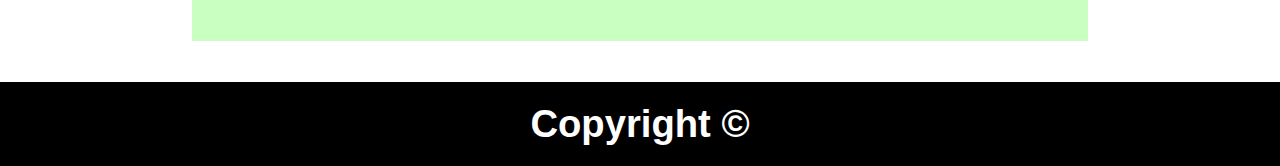
<file: services.html>
<!DOCTYPE html>
<html lang="en">
  <head>
    <meta charset="UTF-8" />
    <meta name="viewport" content="width=device-width, initial-scale=1.0" />
    <title>Services | ACTech</title>

    <!-- general styles and script -->
    <link rel="icon" href="./images/ACTech-logo.png" type="image/x-icon" />
    <link rel="stylesheet" href="styles/styles.css" />
    <script src="script/script.js" defer></script>

    <!-- menu-bar -->
    <link rel="stylesheet" href="/styles/menu-bar.css" />
    <script src="/script/menu-bar.js" defer></script>

    <!-- alt-hero -->
    <link rel="stylesheet" href="./styles/alt-hero.css" />

    <!-- quickNav -->
    <link rel="stylesheet" href="./styles/quickNav.css" />

    <!-- services page -->
    <link rel="stylesheet" href="./styles/services.css" />
    <!-- <script src="./script/services.js" defer></script> -->
  </head>

  <body>
    <nav class="quickNav hide">
      <a href="index.html">
        <div>
          <svg fill="none" viewBox="0 0 20 20">
            <path
              d="m19.707 9.293-2-2-7-7a1 1 0 0 0-1.414 0l-7 7-2 2a1 1 0 0 0 1.414 1.414L2 10.414V18a2 2 0 0 0 2 2h3a1 1 0 0 0 1-1v-4a1 1 0 0 1 1-1h2a1 1 0 0 1 1 1v4a1 1 0 0 0 1 1h3a2 2 0 0 0 2-2v-7.586l.293.293a1 1 0 0 0 1.414-1.414Z"
            />
          </svg>
        </div>
      </a>
      <a href="about.html">
        <div>
          <svg fill="none" viewBox="0 0 448 512">
            <!-- Font Awesome Free 6.4.2 by @fontawesome - https://fontawesome.com License - https://fontawesome.com/license (Commercial License) Copyright 2023 Fonticons, Inc. -->
            <path
              d="M304 128a80 80 0 1 0 -160 0 80 80 0 1 0 160 0zM96 128a128 128 0 1 1 256 0A128 128 0 1 1 96 128zM49.3 464H398.7c-8.9-63.3-63.3-112-129-112H178.3c-65.7 0-120.1 48.7-129 112zM0 482.3C0 383.8 79.8 304 178.3 304h91.4C368.2 304 448 383.8 448 482.3c0 16.4-13.3 29.7-29.7 29.7H29.7C13.3 512 0 498.7 0 482.3z"
            />
          </svg>
        </div>
      </a>
      <a href="blogs.html">
        <div>
          <svg fill="none" viewBox="0 0 576 512">
            <!-- Font Awesome Free 6.4.2 by @fontawesome - https://fontawesome.com License - https://fontawesome.com/license (Commercial License) Copyright 2023 Fonticons, Inc. -->
            <path
              d="M0 64C0 28.7 28.7 0 64 0H224V128c0 17.7 14.3 32 32 32H384V285.7l-86.8 86.8c-10.3 10.3-17.5 23.1-21 37.2l-18.7 74.9c-2.3 9.2-1.8 18.8 1.3 27.5H64c-35.3 0-64-28.7-64-64V64zm384 64H256V0L384 128zM549.8 235.7l14.4 14.4c15.6 15.6 15.6 40.9 0 56.6l-29.4 29.4-71-71 29.4-29.4c15.6-15.6 40.9-15.6 56.6 0zM311.9 417L441.1 287.8l71 71L382.9 487.9c-4.1 4.1-9.2 7-14.9 8.4l-60.1 15c-5.5 1.4-11.2-.2-15.2-4.2s-5.6-9.7-4.2-15.2l15-60.1c1.4-5.6 4.3-10.8 8.4-14.9z"
            />
          </svg>
        </div>
      </a>
      <a href="contact.html">
        <div>
          <!-- Uploaded to: SVG Repo, www.svgrepo.com, Generator: SVG Repo Mixer Tools -->
          <svg viewBox="0 0 24 24">
            <path
              d="M8 11H8.01M12 11H12.01M16 11H16.01M21 20L17.6757 18.3378C17.4237 18.2118 17.2977 18.1488 17.1656 18.1044C17.0484 18.065 16.9277 18.0365 16.8052 18.0193C16.6672 18 16.5263 18 16.2446 18H6.2C5.07989 18 4.51984 18 4.09202 17.782C3.71569 17.5903 3.40973 17.2843 3.21799 16.908C3 16.4802 3 15.9201 3 14.8V7.2C3 6.07989 3 5.51984 3.21799 5.09202C3.40973 4.71569 3.71569 4.40973 4.09202 4.21799C4.51984 4 5.0799 4 6.2 4H17.8C18.9201 4 19.4802 4 19.908 4.21799C20.2843 4.40973 20.5903 4.71569 20.782 5.09202C21 5.51984 21 6.0799 21 7.2V20Z"
              stroke-width="2"
            />
          </svg>
        </div>
      </a>
      <a href="services.html">
        <div>
          <svg xmlns="http://www.w3.org/2000/svg" viewBox="0 0 640 512">
            <!--Font Awesome Free 6.5.1 by @fontawesome - https://fontawesome.com License - https://fontawesome.com/license/free Copyright 2024 Fonticons, Inc.-->
            <path
              d="M384 96V320H64L64 96H384zM64 32C28.7 32 0 60.7 0 96V320c0 35.3 28.7 64 64 64H181.3l-10.7 32H96c-17.7 0-32 14.3-32 32s14.3 32 32 32H352c17.7 0 32-14.3 32-32s-14.3-32-32-32H277.3l-10.7-32H384c35.3 0 64-28.7 64-64V96c0-35.3-28.7-64-64-64H64zm464 0c-26.5 0-48 21.5-48 48V432c0 26.5 21.5 48 48 48h64c26.5 0 48-21.5 48-48V80c0-26.5-21.5-48-48-48H528zm16 64h32c8.8 0 16 7.2 16 16s-7.2 16-16 16H544c-8.8 0-16-7.2-16-16s7.2-16 16-16zm-16 80c0-8.8 7.2-16 16-16h32c8.8 0 16 7.2 16 16s-7.2 16-16 16H544c-8.8 0-16-7.2-16-16zm32 160a32 32 0 1 1 0 64 32 32 0 1 1 0-64z"
            />
          </svg>
        </div>
      </a>
    </nav>

    <header>
      <div class="logo">
        <a href="index.html"
          ><img class="logo-img" src="images/ACTech-logo.png" alt="logo image"
        /></a>
        <div class="logo-text">ACTech</div>
      </div>

      <nav class="nav">
        <ul>
          <li>
            <a href="index.html"> Home </a>
          </li>
          <li>
            <a href="about.html"> About </a>
          </li>
          <li>
            <a href="blogs.html"> Blogs </a>
          </li>
          <li>
            <a href="contact.html"> Contact </a>
          </li>
          <li>
            <a href="services.html"> Services </a>
          </li>
        </ul>

        <nav class="menu">
          <div class="menu-bar">
            <div class="menu-bar-line"></div>
            <div class="menu-bar-line"></div>
            <div class="menu-bar-line"></div>
          </div>

          <ul>
            <li>
              <a href="index.html"> <div>Home</div> </a>
            </li>
            <li>
              <a href="about.html"> <div>About</div> </a>
            </li>
            <li>
              <a href="blogs.html"> <div>Blogs</div> </a>
            </li>
            <li>
              <a href="contact.html"> <div>Contact</div></a>
            </li>
            <li>
              <a href="services.html"> <div>Services</div></a>
            </li>
          </ul>
        </nav>
      </nav>

      <nav class="menu">
        <div class="menu-bar">
          <div class="menu-bar-line"></div>
          <div class="menu-bar-line"></div>
          <div class="menu-bar-line"></div>
        </div>

        <ul>
          <li>
            <a href="index.html"> <div>Home</div> </a>
          </li>
          <li>
            <a href="about.html"> <div>About</div> </a>
          </li>
          <li>
            <a href="blogs.html"> <div>Blogs</div> </a>
          </li>
          <li>
            <a href="contact.html"> <div>Contact</div></a>
          </li>
          <li>
            <a href="services.html"> <div>Services</div></a>
          </li>
        </ul>
      </nav>
    </header>

    <section class="alt-hero">
      <h1>Our services</h1>
    </section>

    <section class="phases">
      <h2 class="section-header">How we work</h2>

      <div class="phase">
        <img
          class="phase-image"
          src="./images/christina-wocintechchat-com-eF7HN40WbAQ-unsplash.jpg"
          alt="People discussing."
        />

        <aside class="phase-text">
          <h3>Phase 1: Contact and discuss</h3>

          <p>
            After you <a href="contact.html"><span>contact us</span></a> we will
            reach out to you within 2 weekdays. Afterwards we will schedule a
            zoom meeting to discuss your website needs and pricing.
          </p>

          <p>
            For a more in-depth description of our pricing click
            <a href="#pricing.html"><span>here</span></a
            >.
          </p>
        </aside>
      </div>

      <div class="phase">
        <img
          class="phase-image"
          src="./images/john-schnobrich-2FPjlAyMQTA-unsplash.jpg"
          alt="People brainstorming and working together"
        />

        <aside class="phase-text">
          <h3>Phase 2: Creation and refining</h3>

          <p>
            Then we will get started on your website. We use the specifications
            you have chosen to make a fully custom or template-based site
            (depending on your preference).
          </p>

          <p>
            We then schedule another meeting for you to view our work and
            suggest any changes you would like us to make.
          </p>
        </aside>
      </div>

      <div class="phase">
        <img
          class="phase-image"
          src="./images/markus-winkler-ahjzVINkuCs-unsplash.jpg"
          alt="Bank card"
        />

        <aside class="phase-text">
          <h3>Phase 3: Payment and upload</h3>

          <p>
            After we make the necessary changes to your site we will send you an
            invoice and await your payment.
          </p>

          <p>
            When your payment have been received we will upload your site to the
            <abbr title="World wide web">www</abbr>.
          </p>
        </aside>
      </div>
    </section>

    <footer class="footer">
      <h2>Copyright &copy;</h2>
    </footer>
  </body>
</html>
</file>
<file: styles/styles.css>
/* @link https://utopia.fyi/type/calculator?c=320,18,1.2,1495,21,1.25,5,2,&s=0.75|0.5|0.25,1.5|2|3|4|6,s-l&g=s,l,xl,12 */

:root {
  --font--2: clamp(0.7813rem, 0.7653rem + 0.08vi, 0.84rem);
  --font--1: clamp(0.9375rem, 0.9069rem + 0.1532vi, 1.05rem);
  --font-0: clamp(1.125rem, 1.0739rem + 0.2553vi, 1.3125rem);
  --font-1: clamp(1.35rem, 1.2709rem + 0.3957vi, 1.6406rem);
  --font-2: clamp(1.62rem, 1.5027rem + 0.5866vi, 2.0508rem);
  --font-3: clamp(1.944rem, 1.7753rem + 0.8435vi, 2.5635rem);
  --font-4: clamp(2.3328rem, 2.0954rem + 1.1868vi, 3.2043rem);

  /* colors */
  --linear-gradient: linear-gradient(330deg, var(--cl--1), var(--cl--2));
  --radial-gradient: radial-gradient(circle, var(--cl--2), var(--cl--1-0));
  --cl--1: hsl(240, 50%, 54%);
  --cl--1-1: hsl(240, 50%, 70%);
  --cl--1-0: hsl(240, 43%, 29%);
  --cl--2: hsl(180, 50%, 54%);
  --cl--3: hsl(28, 100%, 50%);
  --cl--3-1: hsl(28, 88%, 80%);
  --cl--4: rgb(239, 255, 252);

  /* spacing */
  --paragraph: clamp(25ch, 70vw, 70ch);
}

*,
::before,
::after {
  box-sizing: border-box;
  margin: 0;
  font-family: "Poppins", "Open sans", sans-serif;
  font-size: var(--font-0);
}

body {
  height: 100vh;
}

header,
footer {
  width: 100%;
  display: flex;
  background-color: black;
  color: white;
}

header {
  height: 4rem;
  justify-content: space-between;
  align-items: center;
}

footer {
  justify-content: space-around;
  height: fit-content;
}

/* nav */
nav > a {
  font-size: var(--font--1);
}

.nav ul {
  list-style-type: none;
  display: flex;
  gap: 1rem;
  padding: 0px 3rem;
}

a:link {
  text-decoration: none;
  cursor: pointer;
  width: auto;
}

.nav a {
  color: var(--cl--4);
}

.nav a:hover {
  color: var(--cl--3);
}

a > div:hover {
  color: white;
  background-color: var(--cl--3);
}

.logo {
  padding: 0px 2rem;
  display: flex;
  align-items: center;
  gap: 0.5rem;
}

.logo-img {
  height: 3rem;
}

.logo .logo-text {
  font-size: var(--font-2);
}

section {
  height: 100vh;
  width: 100%;
}

h2.section-header {
  padding: 2rem;
}

h1,
h2,
h3 {
  padding: 1rem 0px;
}

h1 {
  font-size: var(--font-3);
}

h2 {
  font-size: var(--font-2);
}

h3 {
  font-size: var(--font-1);
  padding-left: 1rem;
}

.pill {
  border-radius: 1.5em;
}

button {
  cursor: pointer;
  padding: 0.5em 1em;
}

abbr {
  text-decoration: underline;
  text-decoration-color: var(--cl--1-0);
}

a:link span,
a:active span {
  color: var(--cl--1);
}

a span:hover {
  color: var(--cl--3);
}

::-webkit-scrollbar {
  width: 0px;
  /* width: var(--font--2);
  background-color: var(--cl--2);
  border-radius: var(--font--2); */
}
/* 
::-webkit-scrollbar-thumb {
  background-color: var(--cl--1);
  border-radius: var(--font--2);
} */

/* @media screen and (max-width: 1000px) {
  .testimonial:not(.active) {
    display: none;
  }
} */

/* projects section */
.projects {
  display: flex;
  position: relative;
  align-items: center;
  flex-direction: column;
  padding-top: 100px;
  height: 100vh;
}

.projects-title-card {
  padding: 0.1em 14em 0.9em 1.5em;
  background: hsl(180, 50%, 54%);
  width: fit-content;
  position: absolute;
  left: 10%;
  z-index: -1;
  top: 35px;
}

.projects-container {
  width: 70%;
  background-color: white;
  height: 100vh;
  border: 2px solid black;
}
</file>
<file: styles/menu-bar.css>
:root {
  --animation-duration: 0.5s;
  --menu-bar-width: 50px;
}

/*closed menu bar*/
.menu-bar {
  aspect-ratio: 1/1;
  background-color: #eee;
  padding: calc((1 / 7) * var(--menu-bar-width));
  border-radius: calc(0.2 * var(--menu-bar-width));
  cursor: pointer;
}

.menu-bar .menu-bar-line {
  background-color: black;
  height: calc((1 / 7) * 100%);
  width: calc(100% - ((2 / 7) * 100%));
  position: absolute;
  border-radius: calc(var(--menu-bar-width) * 0.1);
  transition: all var(--animation-duration);
  left: 50%;
  transform: translate(-50%, -50%);
}

.menu-bar-line:nth-child(1) {
  top: calc((2 / 7) * var(--menu-bar-width));
}

.menu-bar-line:nth-child(2) {
  top: 50%;
}

.menu-bar-line:nth-child(3) {
  top: calc((5 / 7) * var(--menu-bar-width));
}

/*open menu bar*/
.menu-bar.open .menu-bar-line {
  top: 50%;
}

.menu-bar.open .menu-bar-line:nth-child(1) {
  animation: rotate-45 0.2s var(--animation-duration) 1 normal both;
}

.menu-bar.open .menu-bar-line:nth-child(2) {
  animation: disappear 0.2s 0.3s 1 normal both;
}

.menu-bar.open .menu-bar-line:nth-child(3) {
  animation: rotate-m45 0.2s var(--animation-duration) 1 normal both;
}

@keyframes disappear {
  100% {
    display: none;
  }
}

@keyframes rotate-45 {
  0% {
    transform: translate(-50%, -50%);
  }

  100% {
    transform: translate(-50%, -50%) rotateZ(45deg);
  }
}

@keyframes rotate-m45 {
  0% {
    transform: translate(-50%, -50%);
  }

  100% {
    transform: translate(-50%, -50%) rotateZ(-45deg);
  }
}

.menu {
  display: none;
  top: 0;
  right: 0;
  width: 4rem;
  height: 4rem;
  padding-top: 4rem;
  position: absolute;
  overflow: hidden;
  z-index: 2;
  background-color: rgba(2, 0, 11, 0.836);
  transition: 1s;
}

.menu-bar {
  width: 3rem;
  position: absolute;
  border-radius: 10px;
  right: 0.5rem;
  top: 0.5rem;
}

.menu-bar-line {
  background-color: #333;
}

.menu:has(> .menu-bar.open) {
  height: 100vh;
  width: 100%;
  padding-top: 5rem;
}

.menu ul {
  padding: 0 10vw;
}

.menu ul li {
  list-style-type: none;
  margin-bottom: 1rem;
  width: fit-content;
}

.menu ul li a div {
  background-color: var(--cl--4);
  width: 80vw;
  padding: 1rem;
  text-align: center;
}

.menu ul li a div:hover {
  background-color: var(--cl--3);
}

.menu:has(> .menu-bar.open) ul li a div {
  animation: menu-link-fade-in 1s both;
}

@keyframes menu-link-fade-in {
  0% {
    opacity: 0;
  }

  100% {
    opacity: 1;
  }
}

@media screen and (max-width: 750px) {
  .nav {
    display: none;
  }

  .menu {
    display: block;
  }
}
</file>
<file: styles/quickNav.css>
/* quickNav */
.quickNav {
  position: fixed;
  top: 150px;
  right: 0px;
  background-color: white;
  width: auto;
  display: flex;
  flex-direction: column;
  z-index: 1;
  transition: all 1s;
}

.quickNav.hide {
  transform: translateX(100%);
}

.quickNav div {
  padding: 0.5em 0.7em;
}

.quickNav div:hover {
  background-color: var(--cl--2);
}

.quickNav svg {
  width: 20px;
  aspect-ratio: 1/1;
  fill: black;
}

.quickNav svg path {
  stroke-linecap: round;
  stroke-linejoin: round;
}
</file>
<file: styles/index.css>
.main-hero {
  background: var(--linear-gradient);
  display: flex;
  padding: 5rem 2rem;
  justify-content: center;
  overflow: hidden;
  position: relative;
  height: 90vh;
}

.main-hero .container {
  max-width: 600px;
  z-index: 1;
}

.link-1 {
  color: var(--cl--1-0);
  width: fit-content;
  cursor: pointer;
  padding: 0.5em 1em;
  background-color: var(--cl--4);
  border: 2px solid black;
}

.link-1:hover {
  background-color: var(--cl--3);
}

.main-hero .circle {
  min-width: 200px;
  width: 20%;
  aspect-ratio: 1/1;
  position: absolute;
  border-radius: 100%;
}

.main-hero .left-circle {
  width: 20%;
  background: radial-gradient(
    var(--cl--1),
    rgba(250, 250, 250, 0) 50%,
    white 100%
  );
  animation: left-circle-move 5s infinite ease-in-out;
}

@keyframes left-circle-move {
  0% {
    left: 2%;
    top: 7%;
  }

  25% {
    left: 0%;
    top: 3%;
  }

  50% {
    left: 3%;
    top: 0%;
  }

  75% {
    left: 5%;
    top: 3%;
  }

  100% {
    left: 2%;
    top: 7%;
  }
}

.main-hero .right-circle {
  background: radial-gradient(rgba(250, 250, 250, 0), white 100%);
  animation: right-circle-move 7s infinite ease-in-out reverse;
}

@keyframes right-circle-move {
  0% {
    right: 2%;
    bottom: 7%;
  }

  25% {
    right: 0%;
    bottom: 3%;
  }

  50% {
    right: 3%;
    bottom: 0%;
  }

  75% {
    right: 5%;
    bottom: 3%;
  }

  100% {
    right: 2%;
    bottom: 7%;
  }
}

.main-hero .arrow-down {
  position: absolute;
  left: 50%;
  bottom: 1rem;
  transform: translateX(-50%);
  stroke: black;
  width: 50px;
  animation: move-hint 1.5s ease 1.5s infinite alternate-reverse backwards;
}

@keyframes move-hint {
  0% {
    bottom: 1rem;
  }

  100% {
    bottom: 3rem;
  }
}

/* testimonials section */
.testimonials {
  padding: clamp(2rem, 4vw, 3rem);
  background-color: var(--cl--4);
  position: relative;
  height: 100vh;
}

.testimonials .slider {
  display: flex;
  align-items: center;
  justify-content: space-around;
  height: 80%;
}

:root {
  --testimonial-width: clamp(20ch, 30vw, 25ch);
}

.testimonials .container {
  width: var(--testimonial-width);
  aspect-ratio: 3/2;
  position: relative;
  height: clamp(55vh, 45vw, 70vh);
  box-shadow: 0 5px 10px var(--cl--2);
  overflow: hidden;
  border-radius: 1rem;
}

.testimonial {
  opacity: 1;
  position: absolute;
  height: fit-content;
  padding: var(--font-1);
  transition: 1s;
}

.testimonial.active {
  opacity: 1;
  scale: 1;
}

.testimonials .slider .slider-arrow {
  height: clamp(12px, 2vw, 25px);
  fill: var(--cl--1);
  transform: scale(3.5);
  cursor: pointer;
  transition: 0.3s;
  z-index: 1;
}

.testimonials .slider .slider-arrow:hover {
  fill: var(--cl--3);
}

.testimonials .slider .slider-arrow-right:hover {
  translate: 10%;
}

.testimonials .slider .slider-arrow-left:hover {
  translate: -10%;
}

.testimonials .slider .slider-arrow-left {
  transform: scale(-3.5);
}

.testimonials .dots {
  margin-top: clamp(1rem, 3vw, 2rem);
  position: absolute;
  left: 50%;
  translate: -50%;
  display: flex;
  align-items: center;
  justify-content: center;
  gap: 3px;
}

.testimonials .dots .dot {
  width: 10px;
  background-color: var(--cl--1);
  border-radius: 100%;
  aspect-ratio: 1/1;
  cursor: pointer;
}

.testimonials .dots .dot:hover {
  background-color: var(--cl--3);
}

.testimonial .profile-pic-container {
  display: flex;
  align-items: center;
  justify-content: center;
}

.testimonial .profile-pic {
  width: 50%;
  aspect-ratio: 1/1;
  border-radius: 100%;
  border: 1px solid black;
}

.testimonial .fullname {
  text-align: center;
}

.testimonial .description {
  font-style: italic;
  font-size: var(--font--1);
  line-height: var(--font-0);
  height: calc(var(--font-0) * 4);
  text-overflow: clip;
  overflow: hidden;
}

.testimonial .read-more {
  margin: 1rem 0;
  border: none;
  text-wrap: nowrap;
  background-color: var(--cl--2);
}

.testimonial.active .read-more:hover {
  background-color: var(--cl--3);
}

@media screen and (max-width: 750px) {
  .slider-arrow {
    align-self: flex-end;
  }
}
</file>
<file: styles/alt-hero.css>
.alt-hero {
  height: clamp(20vh, 20vw, 50vh);
  width: 100%;
  display: flex;
  align-items: center;
  justify-content: center;
}

.alt-hero h1 {
  font-size: var(--font-4);
}
</file>
<file: styles/about.css>
.alt-hero {
  background: var(--radial-gradient);
}

/* profiles */
.profiles {
  background-image: url("../images/christopher-gower-m_HRfLhgABo-unsplash.jpg");
  background-size: cover;
  background-position: center;
  background-attachment: fixed;
  background-repeat: no-repeat;
  height: fit-content;
  position: relative;
  overflow: hidden;
}

.profiles h2 {
  padding: 2rem;
  color: var(--cl--);
}

.profiles h3 {
  padding: 0 1rem 1rem;
}

.profiles-container {
  display: flex;
  width: 100%;
  flex-direction: column;
  align-items: center;
  height: fit-content;
  padding-bottom: 2rem;
}

.profile-item {
  width: clamp(25ch, 70vw, 70ch);
  display: grid;
  background-color: hsla(0, 0%, 100%, 0.9);
  grid-template-columns: 1fr 2fr;
  grid-gap: 1rem;
  margin: 2rem 2rem 0;
  padding: 2rem;
  z-index: 1;
  color: black;
}

.profile-item .profile-pic {
  align-self: center;
  justify-self: center;
  border-radius: 100%;
  width: clamp(150px, 70%, 200px);
  aspect-ratio: 1/1;
  overflow: hidden;
}

.profile-item .profile-pic img {
  height: 100%;
  aspect-ratio: inherit;
}

.profile-item .profile-text {
  padding: 1rem;
}

.profile-item .profile-text p {
  line-height: var(--font-1);
}

@media screen and (max-width: 750px) {
  .profile-item {
    grid-template-columns: 1fr;
  }
}

/* mission */

.mission {
  background: var(--linear-gradient);
  position: relative;
}

.mission .container {
  background-color: hsla(0, 0%, 100%, 0.7);
  width: var(--paragraph);
  margin: auto;
  padding: 0 2rem 2rem;
  position: absolute;
  left: 50%;
  top: 50%;
  translate: -50% -50%;
}

.mission-item > h3 {
  padding-top: 2rem;
}
</file>
<file: styles/blogs.css>
.alt-hero {
  background: radial-gradient(circle, var(--cl--2), var(--cl--1-1));
}
</file>
<file: styles/contact.css>
.alt-hero {
  background: radial-gradient(circle, var(--cl--2), var(--cl--1-1));
}
</file>
<file: styles/services.css>
.alt-hero {
  background: radial-gradient(circle, var(--cl--2), var(--cl--1-1));
}

.phases {
  height: fit-content;
  background: fixed url("../images/christian-wiediger-WkfDrhxDMC8-unsplash.jpg");
  background-size: cover;
  background-position: center;
  background-color: hsla(0, 0%, 100%, 0.4);
  background-blend-mode: color;
  display: flex;
  flex-direction: column;
  align-items: center;
}

.phases > .section-header {
  align-self: flex-start;
}

.phases ol {
  padding: 0;
  margin: 0;
}

.phase {
  background-color: hsla(0, 0%, 100%, 0.7);
  margin-bottom: 2rem;
  list-style-type: none;
  padding: 2rem;
  width: var(--paragraph);
  /* display: grid; */
  /* text-align: justify; */
  /* grid-template-rows: 12rem; */
}

.phase:nth-of-type(1) {
  background-color: hsla(57, 100%, 83%, 0.7);
}

.phase:nth-of-type(2) {
  background-color: hsla(237, 100%, 83%, 0.7);
}

.phase:nth-of-type(3) {
  background-color: hsla(112, 100%, 83%, 0.7);
}

.phase:nth-of-type(1n) .phase-image {
  float: left;
  margin: 0 1rem 1rem 0;
}

.phase:nth-of-type(2n) .phase-image {
  float: right;
  margin: 0 0 1rem 1rem;
}

.phase-image {
  width: max(200px, 40%);
  border: 4px solid white;
}

.phase h3 {
  padding-top: 0;
}

.phase p {
  padding: 0.5rem;
}

@media screen and (max-width: 600px) {
  .phase {
    display: flex;
    flex-direction: column;
    align-items: center;
  }

  .phase:nth-of-type(1n) .phase-image {
    float: none;
    margin: 0 auto 1rem;
  }
}
</file>
